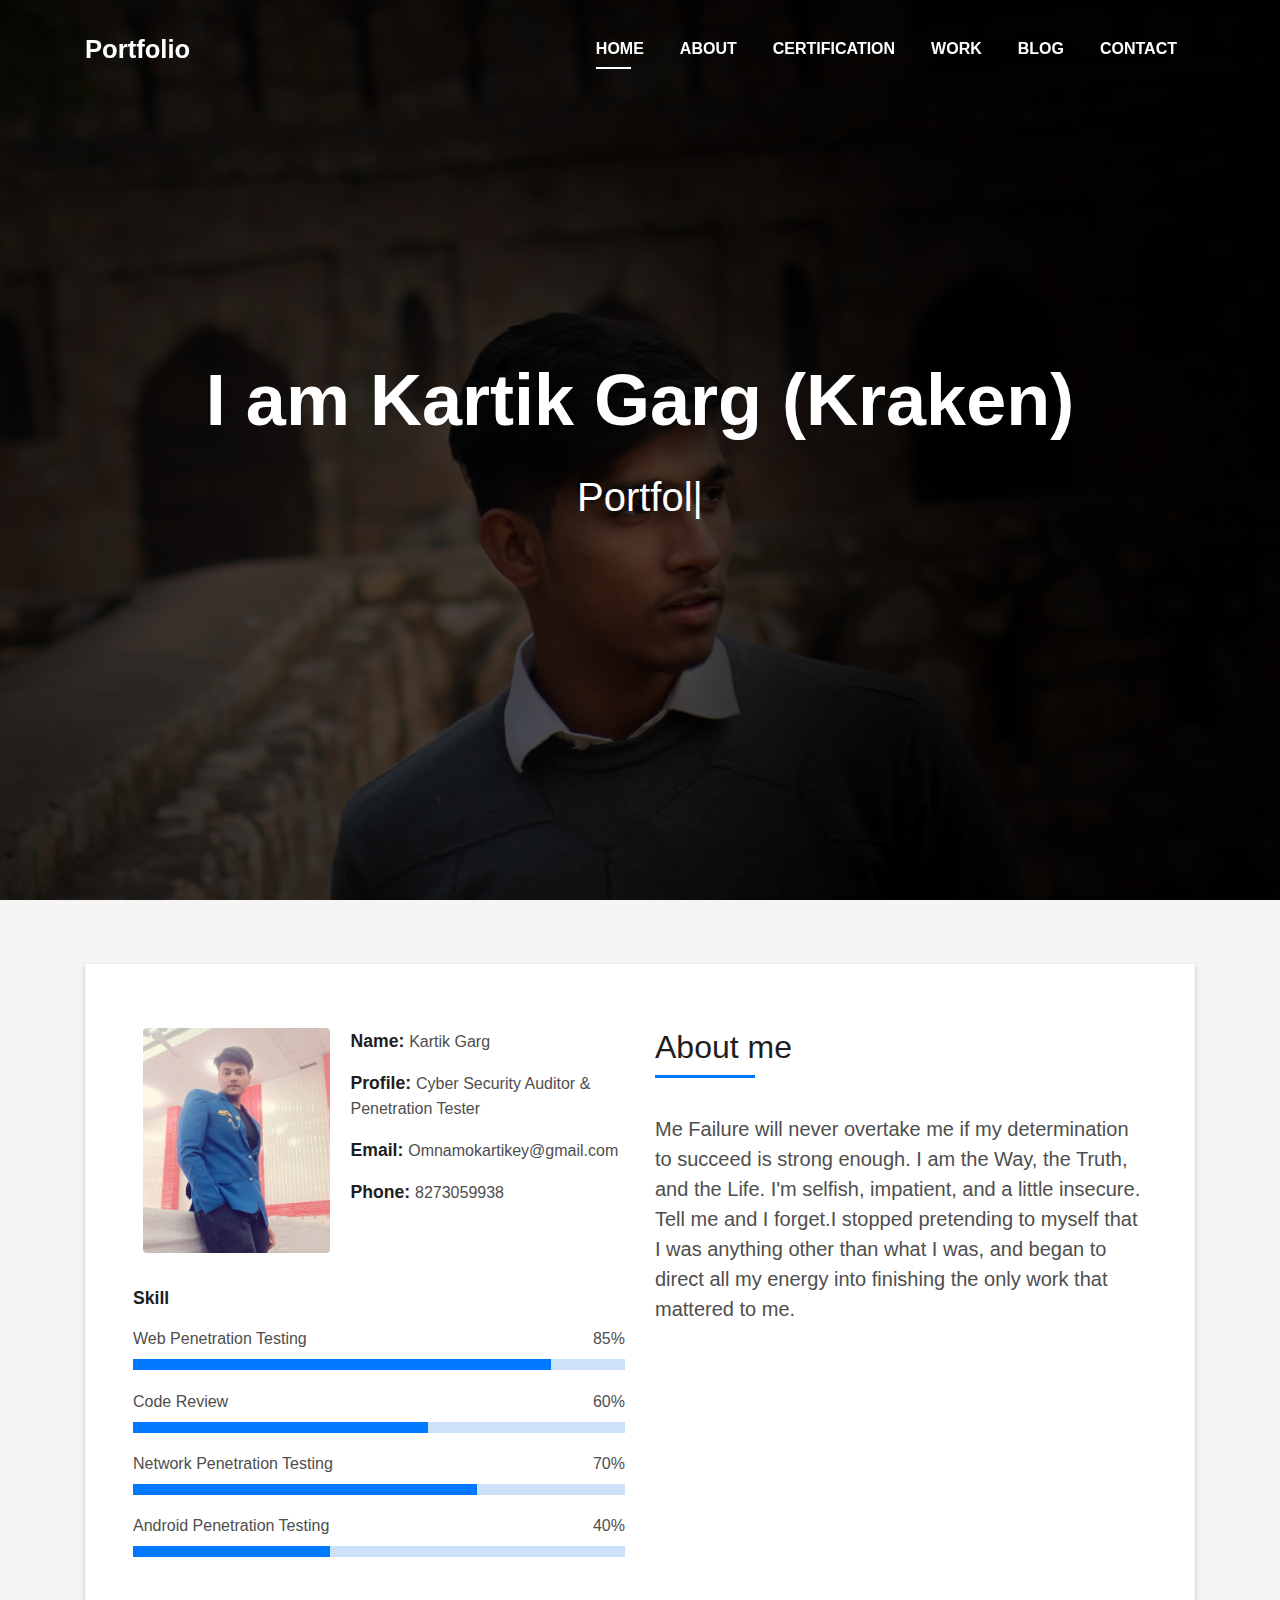
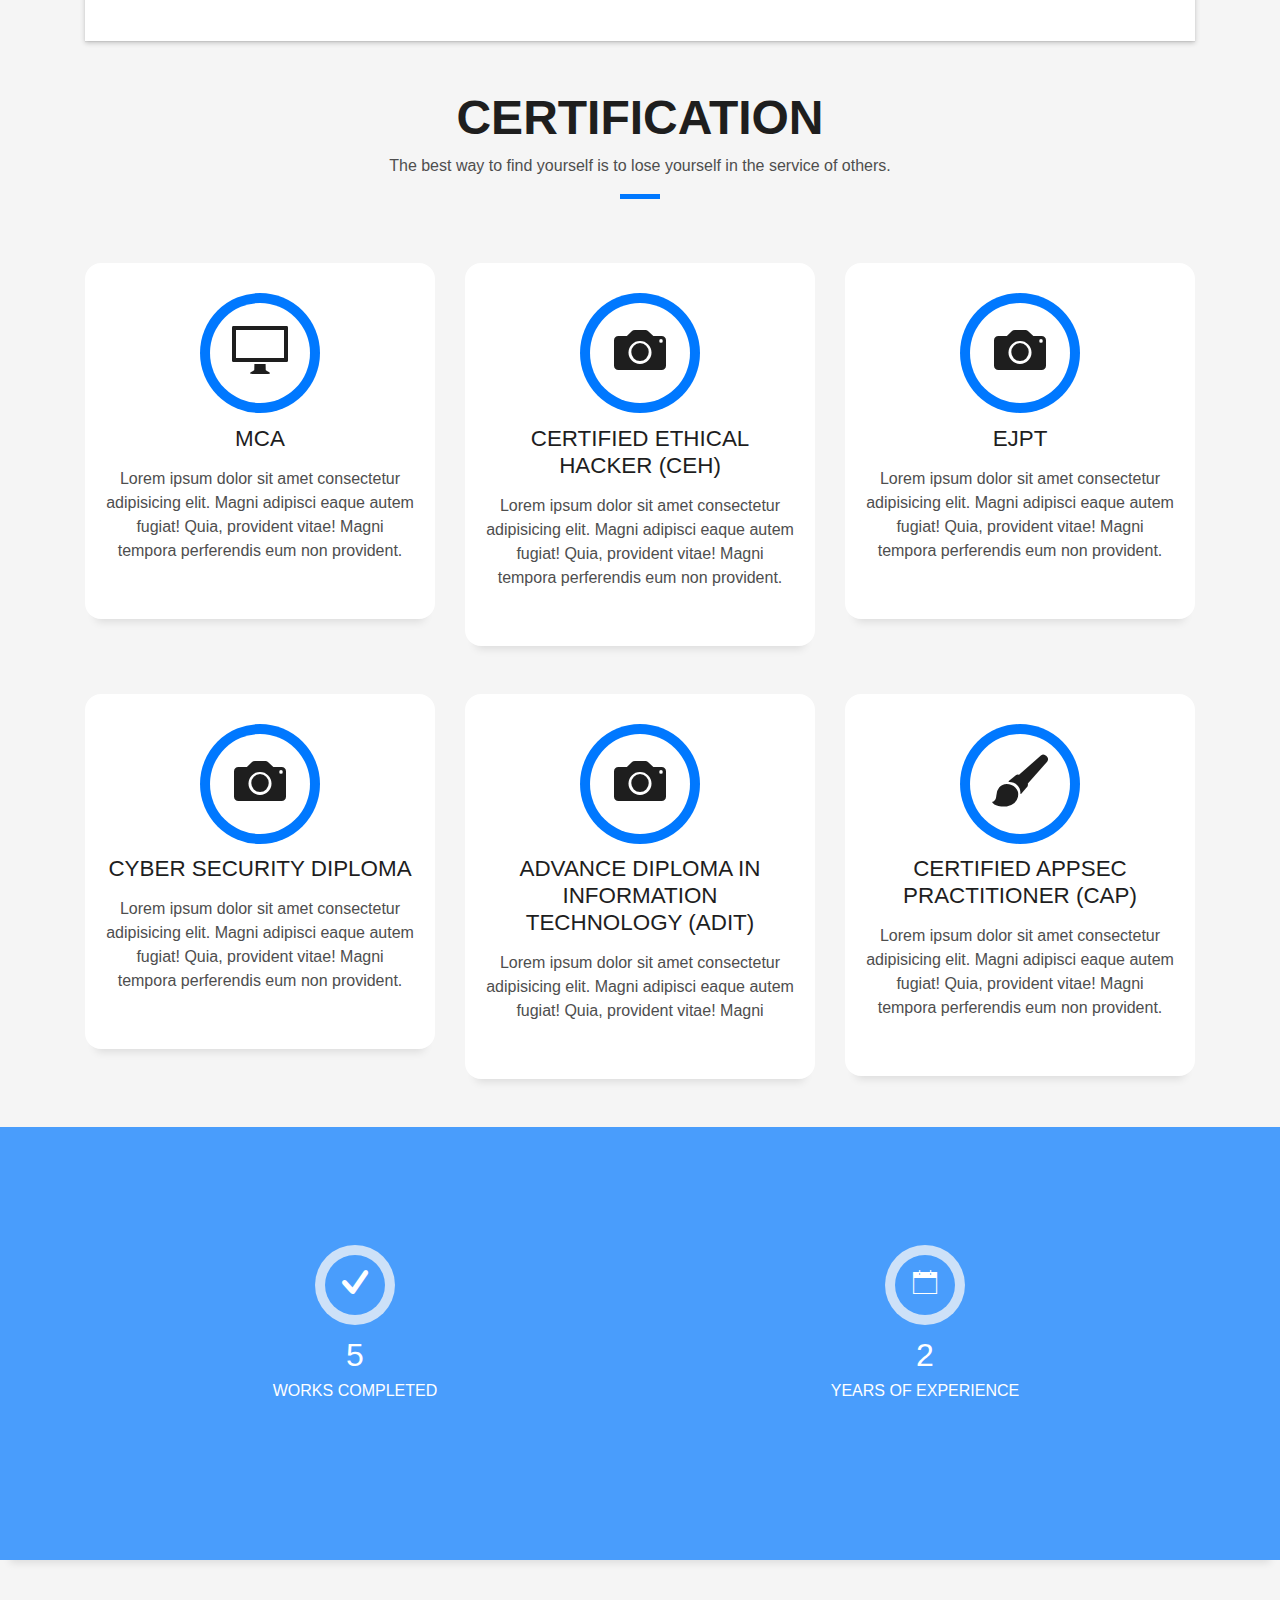
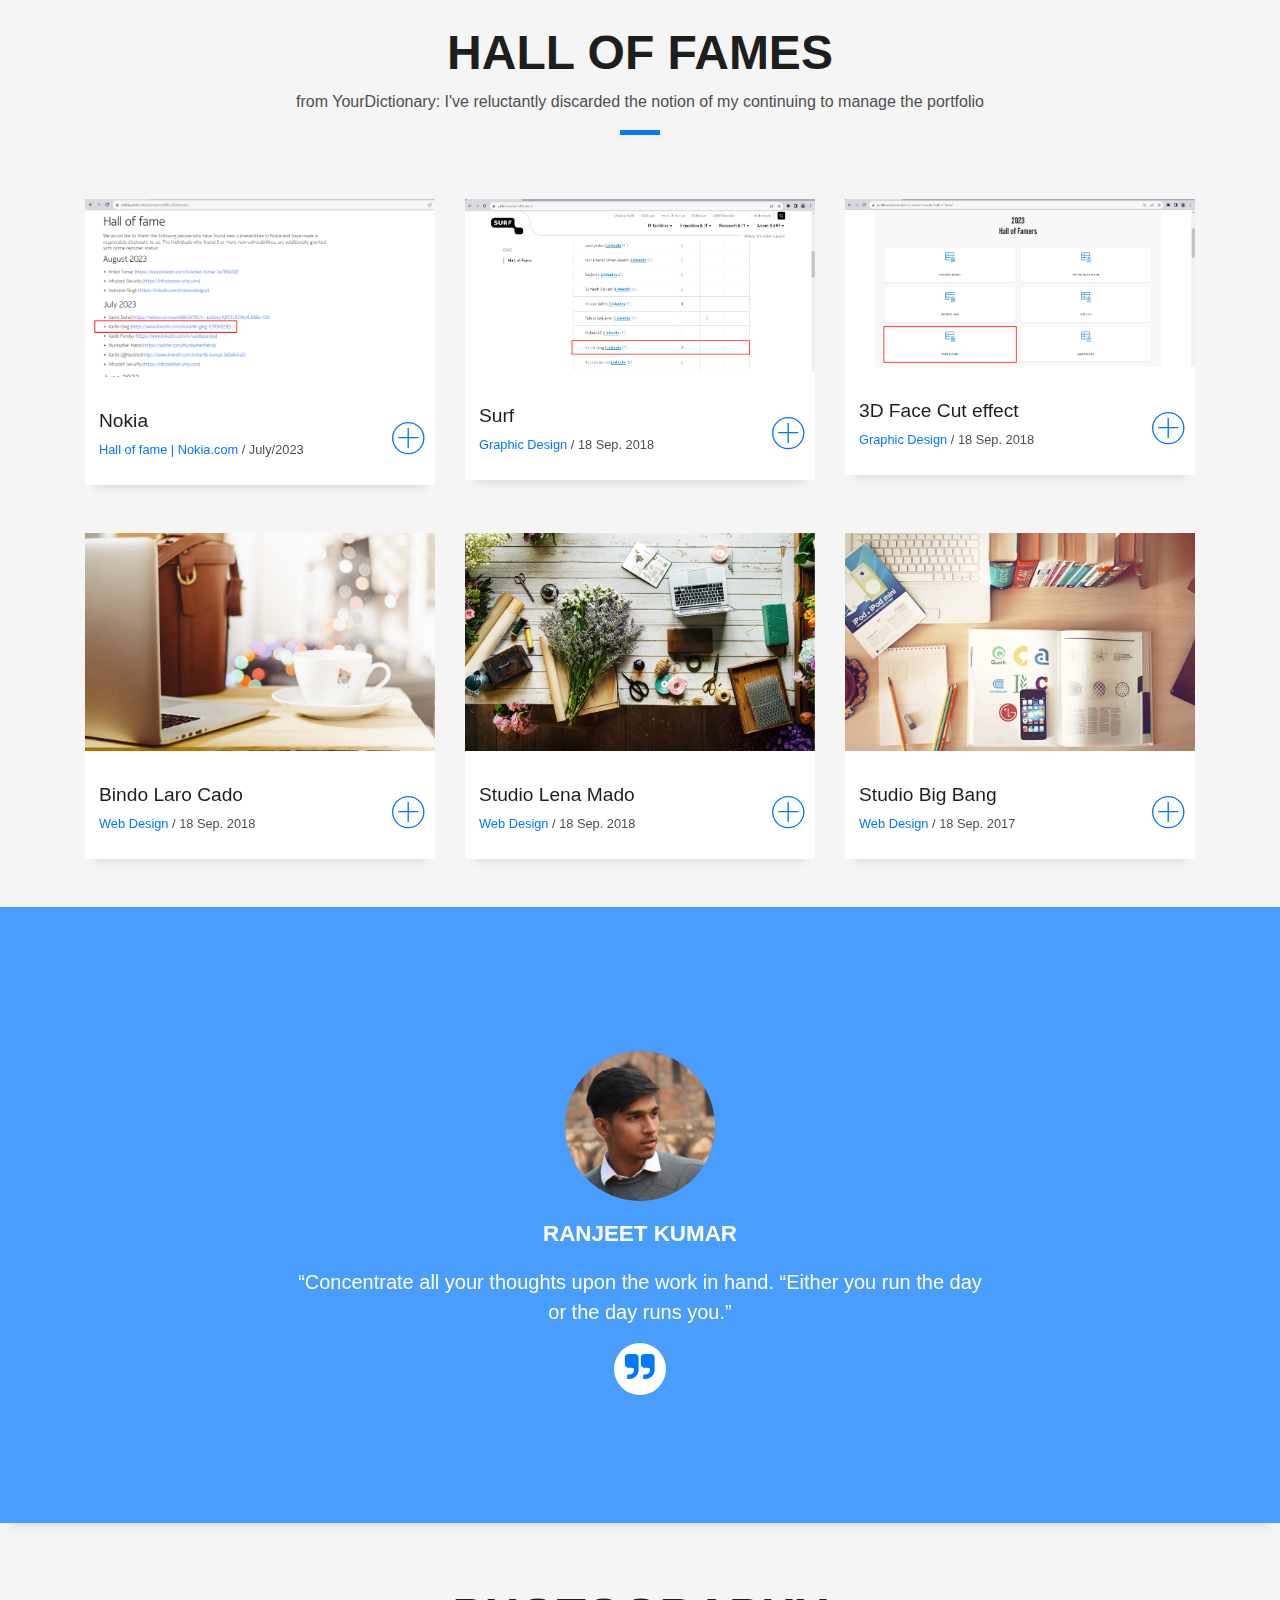
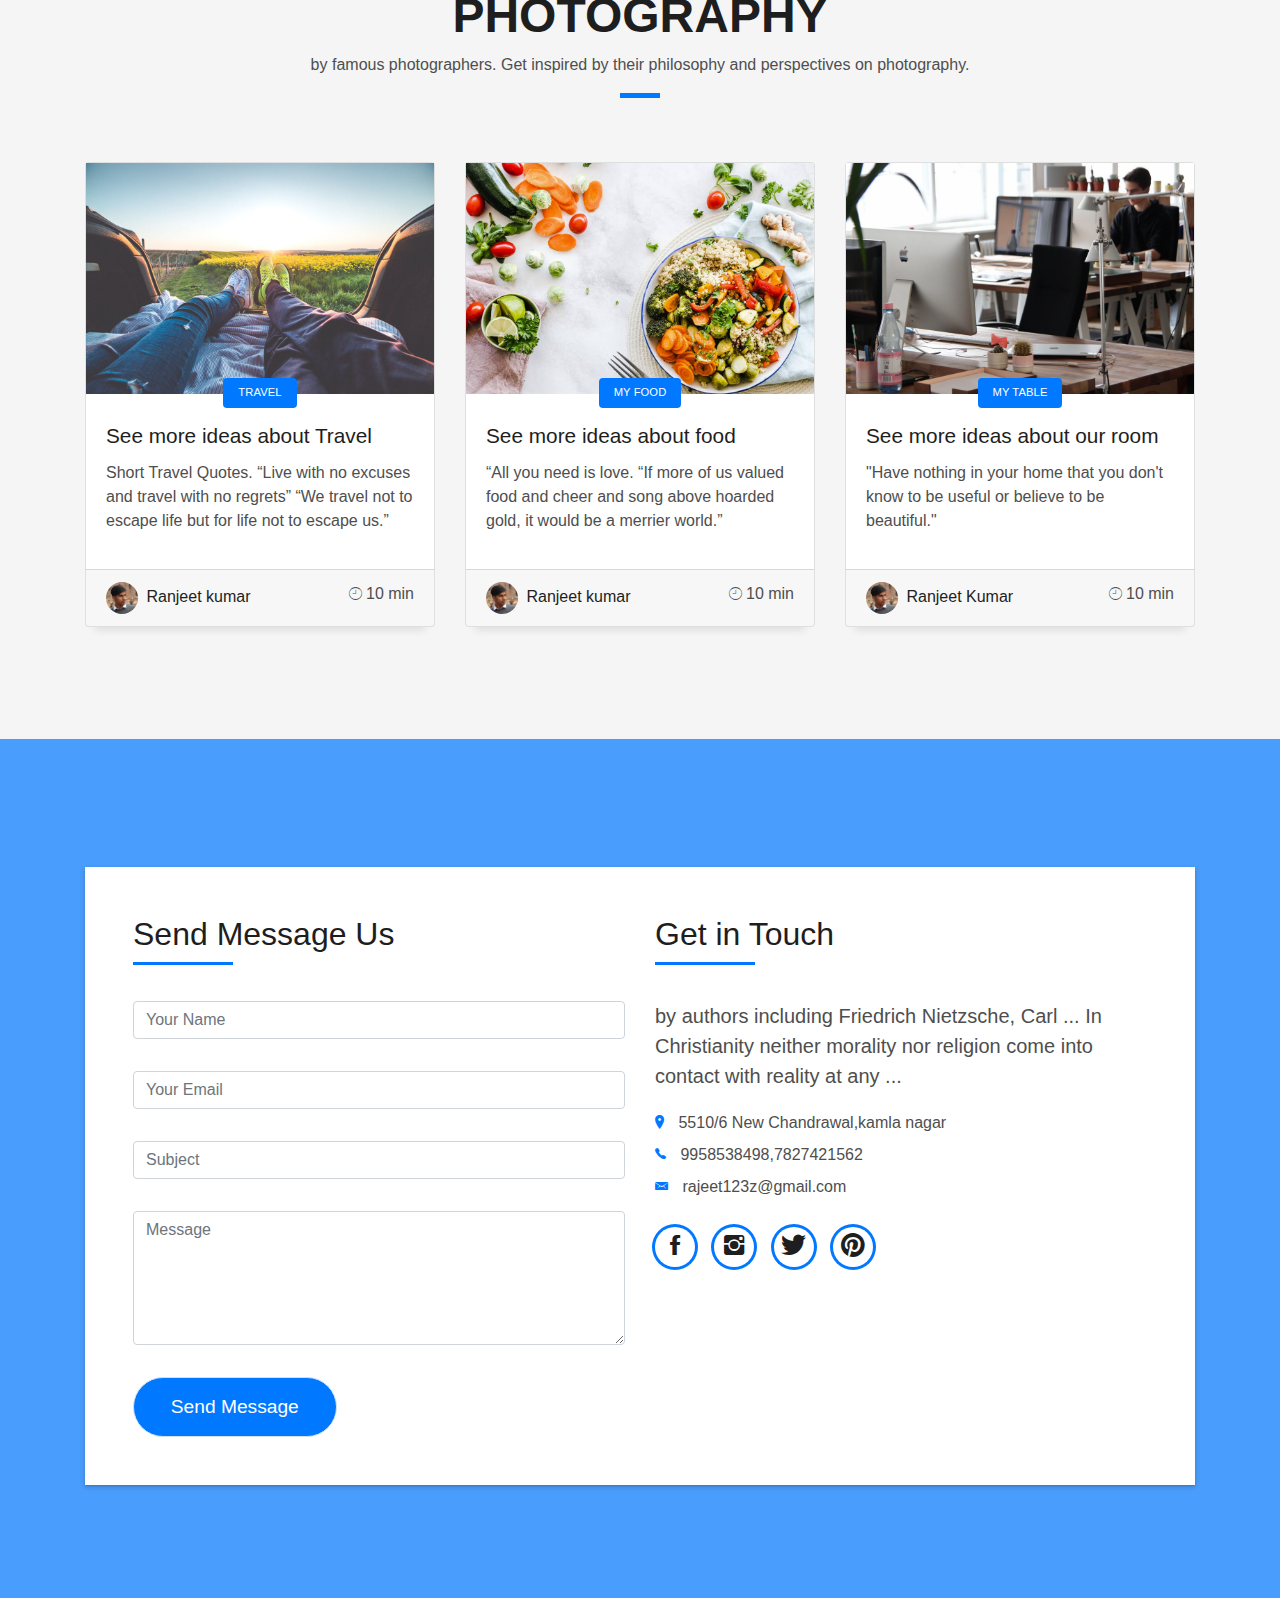
<file: index.html>
<!DOCTYPE html>
<html lang="en">
<head>
  <meta charset="utf-8">
  <title>Portfolio</title>
  <meta content="width=device-width, initial-scale=1.0" name="viewport">
  <meta content="" name="keywords">
  <meta content="" name="description">

  <!-- Favicons -->
  <link href="img/favicon.png" rel="icon">
  <link href="img/apple-touch-icon.png" rel="apple-touch-icon">

  <!-- Bootstrap CSS File -->
  <link href="lib/bootstrap/css/bootstrap.min.css" rel="stylesheet">

  <!-- Libraries CSS Files -->
  <link href="lib/font-awesome/css/font-awesome.min.css" rel="stylesheet">
  <link href="lib/animate/animate.min.css" rel="stylesheet">
  <link href="lib/ionicons/css/ionicons.min.css" rel="stylesheet">
  <link href="lib/owlcarousel/assets/owl.carousel.min.css" rel="stylesheet">
  <link href="lib/lightbox/css/lightbox.min.css" rel="stylesheet">

  <!-- Main Stylesheet File -->
  <link href="css/style.css" rel="stylesheet">

</head>

<body id="page-top">

  <!--/ Nav Star /-->
  <nav class="navbar navbar-b navbar-trans navbar-expand-md fixed-top" id="mainNav">
    <div class="container">
      <a class="navbar-brand js-scroll" href="#page-top">Portfolio</a>
      <button class="navbar-toggler collapsed" type="button" data-toggle="collapse" data-target="#navbarDefault"
        aria-controls="navbarDefault" aria-expanded="false" aria-label="Toggle navigation">
        <span></span>
        <span></span>
        <span></span>
      </button>
      <div class="navbar-collapse collapse justify-content-end" id="navbarDefault">
        <ul class="navbar-nav">
          <li class="nav-item">
            <a class="nav-link js-scroll active" href="#home">Home</a>
          </li>
          <li class="nav-item">
            <a class="nav-link js-scroll" href="#about">About</a>
          </li>
          <li class="nav-item">
            <a class="nav-link js-scroll" href="#Certification">Certification</a>
          </li>
          <li class="nav-item">
            <a class="nav-link js-scroll" href="#work">Work</a>
          </li>
          <li class="nav-item">
            <a class="nav-link js-scroll" href="#blog">Blog</a>
          </li>
          <li class="nav-item">
            <a class="nav-link js-scroll" href="#contact">Contact</a>
          </li>
        </ul>
      </div>
    </div>
  </nav>
  <!--/ Nav End /-->

  <!--/ Intro Skew Star /-->
  <div id="home" class="intro route bg-image" style="background-image: url(img/intro-bg.jpg)">
    <div class="overlay-itro"></div>
    <div class="intro-content display-table">
      <div class="table-cell">
        <div class="container">
          <!--<p class="display-6 color-d">Hello, world!</p>-->
          <h1 class="intro-title mb-4">I am Kartik Garg (Kraken)</h1>
          <p class="intro-subtitle"><span class="text-slider-items">Portfolio,Penetration Tester,Cyber Security Auditor,Bug Hunter</span><strong class="text-slider"></strong></p>
          <!-- <p class="pt-3"><a class="btn btn-primary btn js-scroll px-4" href="#about" role="button">Learn More</a></p> -->
        </div>
      </div>
    </div>
  </div>
  <!--/ Intro Skew End /-->

  <section id="about" class="about-mf sect-pt4 route">
    <div class="container">
      <div class="row">
        <div class="col-sm-12">
          <div class="box-shadow-full">
            <div class="row">
              <div class="col-md-6">
                <div class="row">
                  <div class="col-sm-6 col-md-5">
                    <div class="about-img">
                      <img src="img/kartik.jpg" class="img-fluid rounded b-shadow-a" alt="">
                    </div>
                  </div>
                  <div class="col-sm-6 col-md-7">
                    <div class="about-info">
                      <p><span class="title-s">Name: </span> <span>Kartik Garg</span></p>
                      <p><span class="title-s">Profile: </span> <span>Cyber Security Auditor & Penetration Tester</span></p>
                      <p><span class="title-s">Email: </span> <span>Omnamokartikey@gmail.com</span></p>
                      <p><span class="title-s">Phone: </span> <span>8273059938</span></p>
                    </div>
                  </div>
                </div>
                <div class="skill-mf">
                  <p class="title-s">Skill</p>
                  <span>Web Penetration Testing</span> <span class="pull-right">85%</span>
                  <div class="progress">
                    <div class="progress-bar" role="progressbar" style="width: 85%;" aria-valuenow="85" aria-valuemin="0"
                      aria-valuemax="100"></div>
                  </div>
                  <span>Code Review</span> <span class="pull-right">60%</span>
                  <div class="progress">
                    <div class="progress-bar" role="progressbar" style="width: 60%" aria-valuenow="75" aria-valuemin="0"
                      aria-valuemax="100"></div>
                  </div>
                  <span>Network Penetration Testing</span> <span class="pull-right">70%</span>
                  <div class="progress">
                    <div class="progress-bar" role="progressbar" style="width: 70%" aria-valuenow="50" aria-valuemin="0"
                      aria-valuemax="100"></div>
                  </div>
                  <span>Android Penetration Testing</span> <span class="pull-right">40%</span>
                  <div class="progress">
                    <div class="progress-bar" role="progressbar" style="width: 40%" aria-valuenow="90" aria-valuemin="0"
                      aria-valuemax="100"></div>
                  </div>
                </div>
              </div>
              <div class="col-md-6">
                <div class="about-me pt-4 pt-md-0">
                  <div class="title-box-2">
                    <h5 class="title-left">
                      About me
                    </h5>
                  </div>
                  <p class="lead">
                    Me  Failure will never overtake me if my determination to succeed is strong enough. I am the Way, the Truth, and the Life. I'm selfish, impatient, and a little insecure. Tell me and I forget.I stopped pretending to myself that I was anything other than what I was, and began to direct all my energy into finishing the only work that mattered to me.
                  </p>
                 
                </div>
              </div>
            </div>
          </div>
        </div>
      </div>
    </div>
  </section>

  <!--/ Section Certification Star /-->
  <section id="Certification" class="services-mf route">
    <div class="container">
      <div class="row">
        <div class="col-sm-12">
          <div class="title-box text-center">
            <h3 class="title-a">
              Certification
            </h3>
            <p class="subtitle-a">
              The best way to find yourself is to lose yourself in the service of others.
            </p>
            <div class="line-mf"></div>
          </div>
        </div>
      </div>
      <div class="row">
        <div class="col-md-4">
          <div class="service-box">
            <div class="service-ico">
              <span class="ico-circle"><i class="ion-monitor"></i></span>
            </div>
            <div class="service-content">
              <h2 class="s-title">MCA</h2>
              <p class="s-description text-center">
                Lorem ipsum dolor sit amet consectetur adipisicing elit. Magni adipisci eaque autem fugiat! Quia,
                provident vitae! Magni
                tempora perferendis eum non provident.
              </p>
            </div>
          </div>
        </div>
        
        <div class="col-md-4">
          <div class="service-box">
            <div class="service-ico">
              <span class="ico-circle"><i class="ion-camera"></i></span>
            </div>
            <div class="service-content">
              <h2 class="s-title">Certified Ethical Hacker (CEH)</h2>
              <p class="s-description text-center">
                Lorem ipsum dolor sit amet consectetur adipisicing elit. Magni adipisci eaque autem fugiat! Quia,
                provident vitae! Magni
                tempora perferendis eum non provident.
              </p>
            </div>
          </div>
        </div>
        
                <div class="col-md-4">
          <div class="service-box">
            <div class="service-ico">
              <span class="ico-circle"><i class="ion-camera"></i></span>
            </div>
            <div class="service-content">
              <h2 class="s-title">eJPT</h2>
              <p class="s-description text-center">
                Lorem ipsum dolor sit amet consectetur adipisicing elit. Magni adipisci eaque autem fugiat! Quia,
                provident vitae! Magni
                tempora perferendis eum non provident.
              </p>
            </div>
          </div>
        </div>

                <div class="col-md-4">
          <div class="service-box">
            <div class="service-ico">
              <span class="ico-circle"><i class="ion-camera"></i></span>
            </div>
            <div class="service-content">
              <h2 class="s-title">Cyber Security Diploma</h2>
              <p class="s-description text-center">
                Lorem ipsum dolor sit amet consectetur adipisicing elit. Magni adipisci eaque autem fugiat! Quia,
                provident vitae! Magni
                tempora perferendis eum non provident.
              </p>
            </div>
          </div>
        </div>

                <div class="col-md-4">
          <div class="service-box">
            <div class="service-ico">
              <span class="ico-circle"><i class="ion-camera"></i></span>
            </div>
            <div class="service-content">
              <h2 class="s-title">Advance Diploma in Information Technology (ADIT)</h2>
              <p class="s-description text-center">
                Lorem ipsum dolor sit amet consectetur adipisicing elit. Magni adipisci eaque autem fugiat! Quia,
                provident vitae! Magni
              </p>
            </div>
          </div>
        </div>

        <div class="col-md-4">
          <div class="service-box">
            <div class="service-ico">
              <span class="ico-circle"><i class="ion-paintbrush"></i></span>
            </div>
            <div class="service-content">
              <h2 class="s-title">Certified Appsec Practitioner (CAP)</h2>
              <p class="s-description text-center">
                Lorem ipsum dolor sit amet consectetur adipisicing elit. Magni adipisci eaque autem fugiat! Quia,
                provident vitae! Magni
                tempora perferendis eum non provident.
              </p>
            </div>
          </div>
        </div>
       
  </section>
  <!--/ Section Services End /-->

  <div class="section-counter paralax-mf bg-image" style="background-image: url(img/counters-bg.jpg)">
    <div class="overlay-mf"></div>
    <div class="container">
      <div class="row">
        <div class="col-sm-6 col-lg-6">
          <div class="counter-box counter-box pt-4 pt-md-0">
            <div class="counter-ico">
              <span class="ico-circle"><i class="ion-checkmark-round"></i></span>
            </div>
            <div class="counter-num">
              <p class="counter">5</p>
              <span class="counter-text">WORKS COMPLETED</span>
            </div>
          </div>
        </div>
        <div class="col-sm-6 col-lg-6">
          <div class="counter-box pt-4 pt-md-0">
            <div class="counter-ico">
              <span class="ico-circle"><i class="ion-ios-calendar-outline"></i></span>
            </div>
            <div class="counter-num">
              <p class="counter">2</p>
              <span class="counter-text">YEARS OF EXPERIENCE</span>
            </div>
          </div>
        </div>
        		
        </div>
      </div>
    </div>
  </div>

  <!--/ Section Portfolio Star /-->
  <section id="work" class="portfolio-mf sect-pt4 route">
    <div class="container">
      <div class="row">
        <div class="col-sm-12">
          <div class="title-box text-center">
            <h3 class="title-a">
              Hall Of fames
            </h3>
            <p class="subtitle-a">
             from YourDictionary: I've reluctantly discarded the notion of my continuing to manage the portfolio 

            </p>
            <div class="line-mf"></div>
          </div>
        </div>
      </div>
      <div class="row">
        <div class="col-md-4">
          <div class="work-box">
            <a href="img/work-1.jpg" data-lightbox="gallery-mf">
              <div class="work-img">
                <img src="img/work-1.jpg" alt="" class="img-fluid">
              </div>
              <div class="work-content">
                <div class="row">
                  <div class="col-sm-8">
                    <h2 class="w-title">Nokia</h2>
                    <div class="w-more">
                      <span class="w-ctegory">Hall of fame | Nokia.com</span> / <span class="w-date">July/2023</span>
                    </div>
                  </div>
                  <div class="col-sm-4">
                    <div class="w-like">
                      <span class="ion-ios-plus-outline"></span>
                    </div>
                  </div>
                </div>
              </div>
            </a>
          </div>
        </div>
        <div class="col-md-4">
          <div class="work-box">
            <a href="img/work-2.jpg" data-lightbox="gallery-mf">
              <div class="work-img">
                <img src="img/work-2.jpg" alt="" class="img-fluid">
              </div>
              <div class="work-content">
                <div class="row">
                  <div class="col-sm-8">
                    <h2 class="w-title">Surf</h2>
                    <div class="w-more">
                      <span class="w-ctegory">Graphic Design</span> / <span class="w-date">18 Sep. 2018</span>
                    </div>
                  </div>
                  <div class="col-sm-4">
                    <div class="w-like">
                      <span class="ion-ios-plus-outline"></span>
                    </div>
                  </div>
                </div>
              </div>
            </a>
          </div>
        </div>
        <div class="col-md-4">
          <div class="work-box">
            <a href="img/work-3.jpg" data-lightbox="gallery-mf">
              <div class="work-img">
                <img src="img/work-3.jpg" alt="" class="img-fluid">
              </div>
              <div class="work-content">
                <div class="row">
                  <div class="col-sm-8">
                    <h2 class="w-title">3D Face Cut effect</h2>
                    <div class="w-more">
                      <span class="w-ctegory">Graphic Design</span> / <span class="w-date">18 Sep. 2018</span>
                    </div>
                  </div>
                  <div class="col-sm-4">
                    <div class="w-like">
                      <span class="ion-ios-plus-outline"></span>
                    </div>
                  </div>
                </div>
              </div>
            </a>
          </div>
        </div>
        <div class="col-md-4">
          <div class="work-box">
            <a href="img/work-4.jpg" data-lightbox="gallery-mf">
              <div class="work-img">
                <a><img src="img/work-4.jpg" alt="" class="img-fluid"  href="https://quizergame.000webhostapp.com/"></a>
              </div>
              <div class="work-content">
                <div class="row">
                  <div class="col-sm-8">
                    <h2 class="w-title" > Bindo Laro Cado</h2>
                    <div class="w-more">
                      <span class="w-ctegory">Web Design</span> / <span class="w-date">18 Sep. 2018</span>
                    </div>
                  </div>
                  <div class="col-sm-4">
                    <div class="w-like">
                      <span class="ion-ios-plus-outline"></span>
                    </div>
                  </div>
                </div>
              </div>
            </a>
          </div>
        </div>
        <div class="col-md-4">
          <div class="work-box">
            <a href="img/work-5.jpg" data-lightbox="gallery-mf">
              <div class="work-img">
                <img src="img/work-5.jpg" alt="" class="img-fluid">
              </div>
              <div class="work-content">
                <div class="row">
                  <div class="col-sm-8">
                    <h2 class="w-title">Studio Lena Mado</h2>
                    <div class="w-more">
                      <span class="w-ctegory">Web Design</span> / <span class="w-date">18 Sep. 2018</span>
                    </div>
                  </div>
                  <div class="col-sm-4">
                    <div class="w-like">
                      <span class="ion-ios-plus-outline"></span>
                    </div>
                  </div>
                </div>
              </div>
            </a>
          </div>
        </div>
        <div class="col-md-4">
          <div class="work-box">
            <a href="img/work-6.jpg" data-lightbox="gallery-mf">
              <div class="work-img">
                <img src="img/work-6.jpg" alt="" class="img-fluid">
              </div>
              <div class="work-content">
                <div class="row">
                  <div class="col-sm-8">
                    <h2 class="w-title">Studio Big Bang</h2>
                    <div class="w-more">
                      <span class="w-ctegory">Web Design</span> / <span class="w-date">18 Sep. 2017</span>
                    </div>
                  </div>
                  <div class="col-sm-4">
                    <div class="w-like">
                      <span class="ion-ios-plus-outline"></span>
                    </div>
                  </div>
                </div>
              </div>
            </a>
          </div>
        </div>
        
      </div>
    </div>
  </section>
  <!--/ Section Portfolio End /-->

  <!--/ Section Testimonials Star /-->
  <div class="testimonials paralax-mf bg-image" style="background-image: url(img/overlay-bg.jpg)">
    <div class="overlay-mf"></div>
    <div class="container">
      <div class="row">
        <div class="col-md-12">
          <div id="testimonial-mf" class="owl-carousel owl-theme">
            <div class="testimonial-box">
              <div class="author-test">
                <img src="img/testimonial-2.jpg" alt="" class="rounded-circle b-shadow-a">
                <span class="author">Ranjeet Kumar</span>
              </div>
              <div class="content-test">
                <p class="description lead">
                   “Concentrate all your thoughts upon the work in hand. “Either you run the day or the day runs you.”
                </p>
                <span class="comit"><i class="fa fa-quote-right"></i></span>
              </div>
            </div>
            
          </div>
        </div>
      </div>
    </div>
  </div>

  <!--/ Section Blog Star /-->
  <section id="blog" class="blog-mf sect-pt4 route">
    <div class="container">
      <div class="row">
        <div class="col-sm-12">
          <div class="title-box text-center">
            <h3 class="title-a">
              photography
            </h3>
            <p class="subtitle-a">
               by famous photographers. Get inspired by their philosophy and perspectives on photography.
            </p>
            <div class="line-mf"></div>
          </div>
        </div>
      </div>
      <div class="row">
        <div class="col-md-4">
          <div class="card card-blog">
            <div class="card-img">
              <a href="blog-single.html"><img src="img/post-1.jpg" alt="" class="img-fluid"></a>
            </div>
            <div class="card-body">
              <div class="card-category-box">
                <div class="card-category">
                  <h6 class="category">Travel</h6>
                </div>
              </div>
              <h3 class="card-title"><a href="blog-single.html">See more ideas about Travel</a></h3>
              <p class="card-description">
                Short Travel Quotes. “Live with no excuses and travel with no regrets”  “We travel not to escape life but for life not to escape us.”
              </p>
            </div>
            <div class="card-footer">
              <div class="post-author">
                <a href="#">
                  <img src="img/testimonial-2.jpg" alt="" class="avatar rounded-circle">
                  <span class="author">Ranjeet kumar</span>
                </a>
              </div>
              <div class="post-date">
                <span class="ion-ios-clock-outline"></span> 10 min
              </div>
            </div>
          </div>
        </div>
        <div class="col-md-4">
          <div class="card card-blog">
            <div class="card-img">
              <a href="blog-single.html"><img src="img/post-2.jpg" alt="" class="img-fluid"></a>
            </div>
            <div class="card-body">
              <div class="card-category-box">
                <div class="card-category">
                  <h6 class="category">My Food</h6>
                </div>
              </div>
              <h3 class="card-title"><a href="blog-single.html">See more ideas about food</a></h3>
              <p class="card-description">
                 “All you need is love. “If more of us valued food and cheer and song above hoarded gold, it would be a merrier world.”
              </p>
            </div>
            <div class="card-footer">
              <div class="post-author">
                <a href="#">
                  <img src="img/testimonial-2.jpg" alt="" class="avatar rounded-circle">
                  <span class="author">Ranjeet kumar</span>
                </a>
              </div>
              <div class="post-date">
                <span class="ion-ios-clock-outline"></span> 10 min
              </div>
            </div>
          </div>
        </div>
        <div class="col-md-4">
          <div class="card card-blog">
            <div class="card-img">
              <a href="blog-single.html"><img src="img/post-3.jpg" alt="" class="img-fluid"></a>
            </div>
            <div class="card-body">
              <div class="card-category-box">
                <div class="card-category">
                  <h6 class="category">My table</h6>
                </div>
              </div>
              <h3 class="card-title"><a href="blog-single.html">See more ideas about our room</a></h3>
              <p class="card-description">
                "Have nothing in your home that you don't know to be useful or believe to be beautiful."
              </p>
            </div>
            <div class="card-footer">
              <div class="post-author">
                <a href="#">
                  <img src="img/testimonial-2.jpg" alt="" class="avatar rounded-circle">
                  <span class="author">Ranjeet Kumar</span>
                </a>
              </div>
              <div class="post-date">
                <span class="ion-ios-clock-outline"></span> 10 min
              </div>
            </div>
          </div>
        </div>
      </div>
    </div>
  </section>
  <!--/ Section Blog End /-->

  <!--/ Section Contact-Footer Star /-->
  <section class="paralax-mf footer-paralax bg-image sect-mt4 route" style="background-image: url(img/overlay-bg.jpg)">
    <div class="overlay-mf"></div>
    <div class="container">
      <div class="row">
        <div class="col-sm-12">
          <div class="contact-mf">
            <div id="contact" class="box-shadow-full">
              <div class="row">
                <div class="col-md-6">
                  <div class="title-box-2">
                    <h5 class="title-left">
                      Send Message Us
                    </h5>
                  </div>
                  <div>
                      <form action="" method="post" role="form" class="contactForm">
                      <div id="sendmessage">Your message has been sent. Thank you!</div>
                      <div id="errormessage"></div>
                      <div class="row">
                        <div class="col-md-12 mb-3">
                          <div class="form-group">
                            <input type="text" name="name" class="form-control" id="name" placeholder="Your Name" data-rule="minlen:4" data-msg="Please enter at least 4 chars" />
                            <div class="validation"></div>
                          </div>
                        </div>
                        <div class="col-md-12 mb-3">
                          <div class="form-group">
                            <input type="email" class="form-control" name="email" id="email" placeholder="Your Email" data-rule="email" data-msg="Please enter a valid email" />
                            <div class="validation"></div>
                          </div>
                        </div>
                        <div class="col-md-12 mb-3">
                            <div class="form-group">
                              <input type="text" class="form-control" name="subject" id="subject" placeholder="Subject" data-rule="minlen:4" data-msg="Please enter at least 8 chars of subject" />
                              <div class="validation"></div>
                            </div>
                        </div>
                        <div class="col-md-12 mb-3">
                          <div class="form-group">
                            <textarea class="form-control" name="message" rows="5" data-rule="required" data-msg="Please write something for us" placeholder="Message"></textarea>
                            <div class="validation"></div>
                          </div>
                        </div>
                        <div class="col-md-12">
                          <button type="submit" class="button button-a button-big button-rouded">Send Message</button>
                        </div>
                      </div>
                    </form>
                  </div>
                </div>
                <div class="col-md-6">
                  <div class="title-box-2 pt-4 pt-md-0">
                    <h5 class="title-left">
                      Get in Touch
                    </h5>
                  </div>
                  <div class="more-info">
                    <p class="lead">
                      by authors including Friedrich Nietzsche, Carl ... In Christianity neither morality nor religion come into contact with reality at any ...
                    </p>
                    <ul class="list-ico">
                      <li><span class="ion-ios-location"></span> 5510/6 New Chandrawal,kamla nagar</li>
                      <li><span class="ion-ios-telephone"></span> 9958538498,7827421562</li>
                      <li><span class="ion-email"></span> rajeet123z@gmail.com</li>
                    </ul>
                  </div>
                  <div class="socials">
                    <ul>
                      <li><a href="https://www.facebook.com/profile.php?id=100009053487871"><span class="ico-circle"><i class="ion-social-facebook"></i></span></a></li>
                      <li><a href="https://www.instagram.com/ranjeet3500/"><span class="ico-circle"><i class="ion-social-instagram"></i></span></a></li>
                      <li><a href="https://twitter.com/RKtiyal"><span class="ico-circle"><i class="ion-social-twitter"></i></span></a></li>
                      <li><a href="https://in.pinterest.com/ranjeet123zy/"><span class="ico-circle"><i class="ion-social-pinterest"></i></span></a></li>
                    </ul>
                  </div>
                </div>
              </div>
            </div>
          </div>
        </div>
      </div>
    </div>
    <footer>
      <div class="container">
        <div class="row">
          <div class="col-sm-12">
          </div>
        </div>
      </div>
    </footer>
  </section>
  <!--/ Section Contact-footer End /-->

  <a href="#" class="back-to-top"><i class="fa fa-chevron-up"></i></a>
  <div id="preloader"></div>

  <!-- JavaScript Libraries -->
  <script src="lib/jquery/jquery.min.js"></script>
  <script src="lib/jquery/jquery-migrate.min.js"></script>
  <script src="lib/popper/popper.min.js"></script>
  <script src="lib/bootstrap/js/bootstrap.min.js"></script>
  <script src="lib/easing/easing.min.js"></script>
  <script src="lib/counterup/jquery.waypoints.min.js"></script>
  <script src="lib/counterup/jquery.counterup.js"></script>
  <script src="lib/owlcarousel/owl.carousel.min.js"></script>
  <script src="lib/lightbox/js/lightbox.min.js"></script>
  <script src="lib/typed/typed.min.js"></script>
  <!-- Contact Form JavaScript File -->
  <script src="contactform/contactform.js"></script>

  <!-- Template Main Javascript File -->
  <script src="js/main.js"></script>

</body>
</html>
</file>
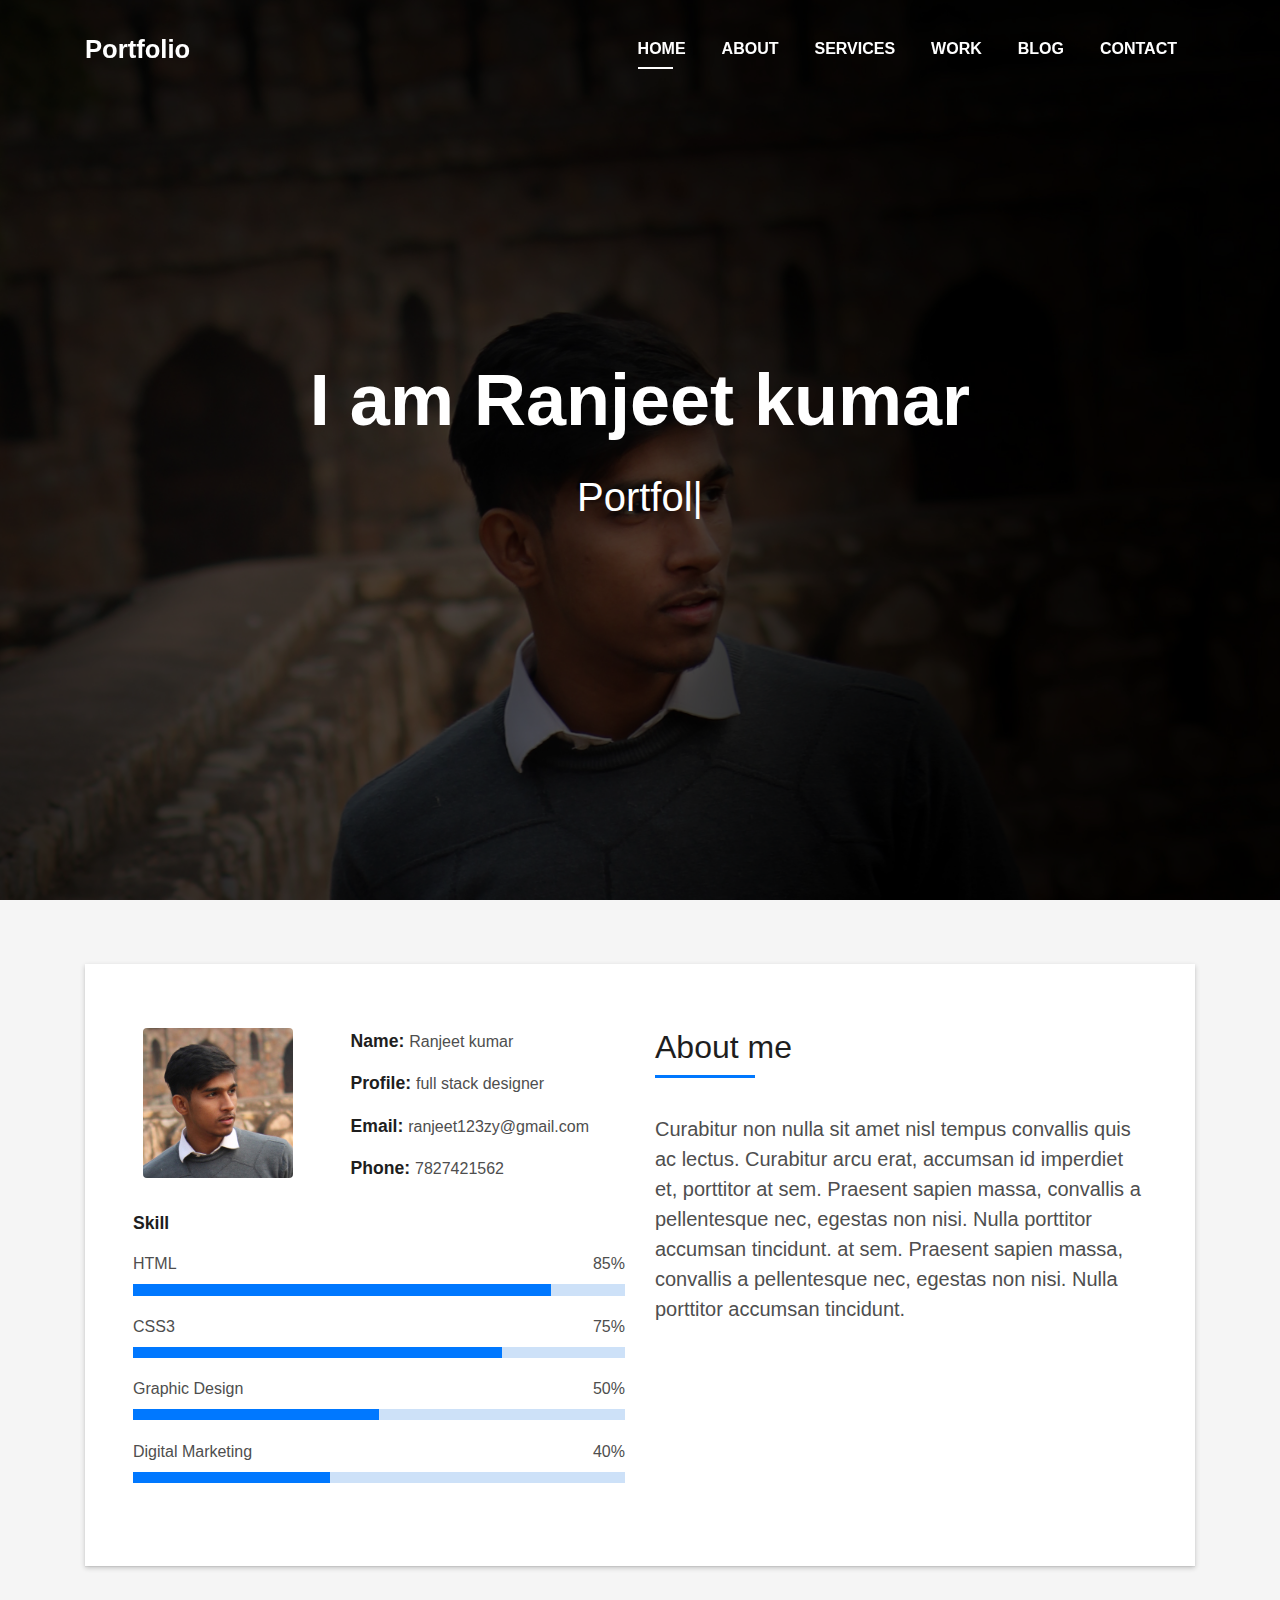
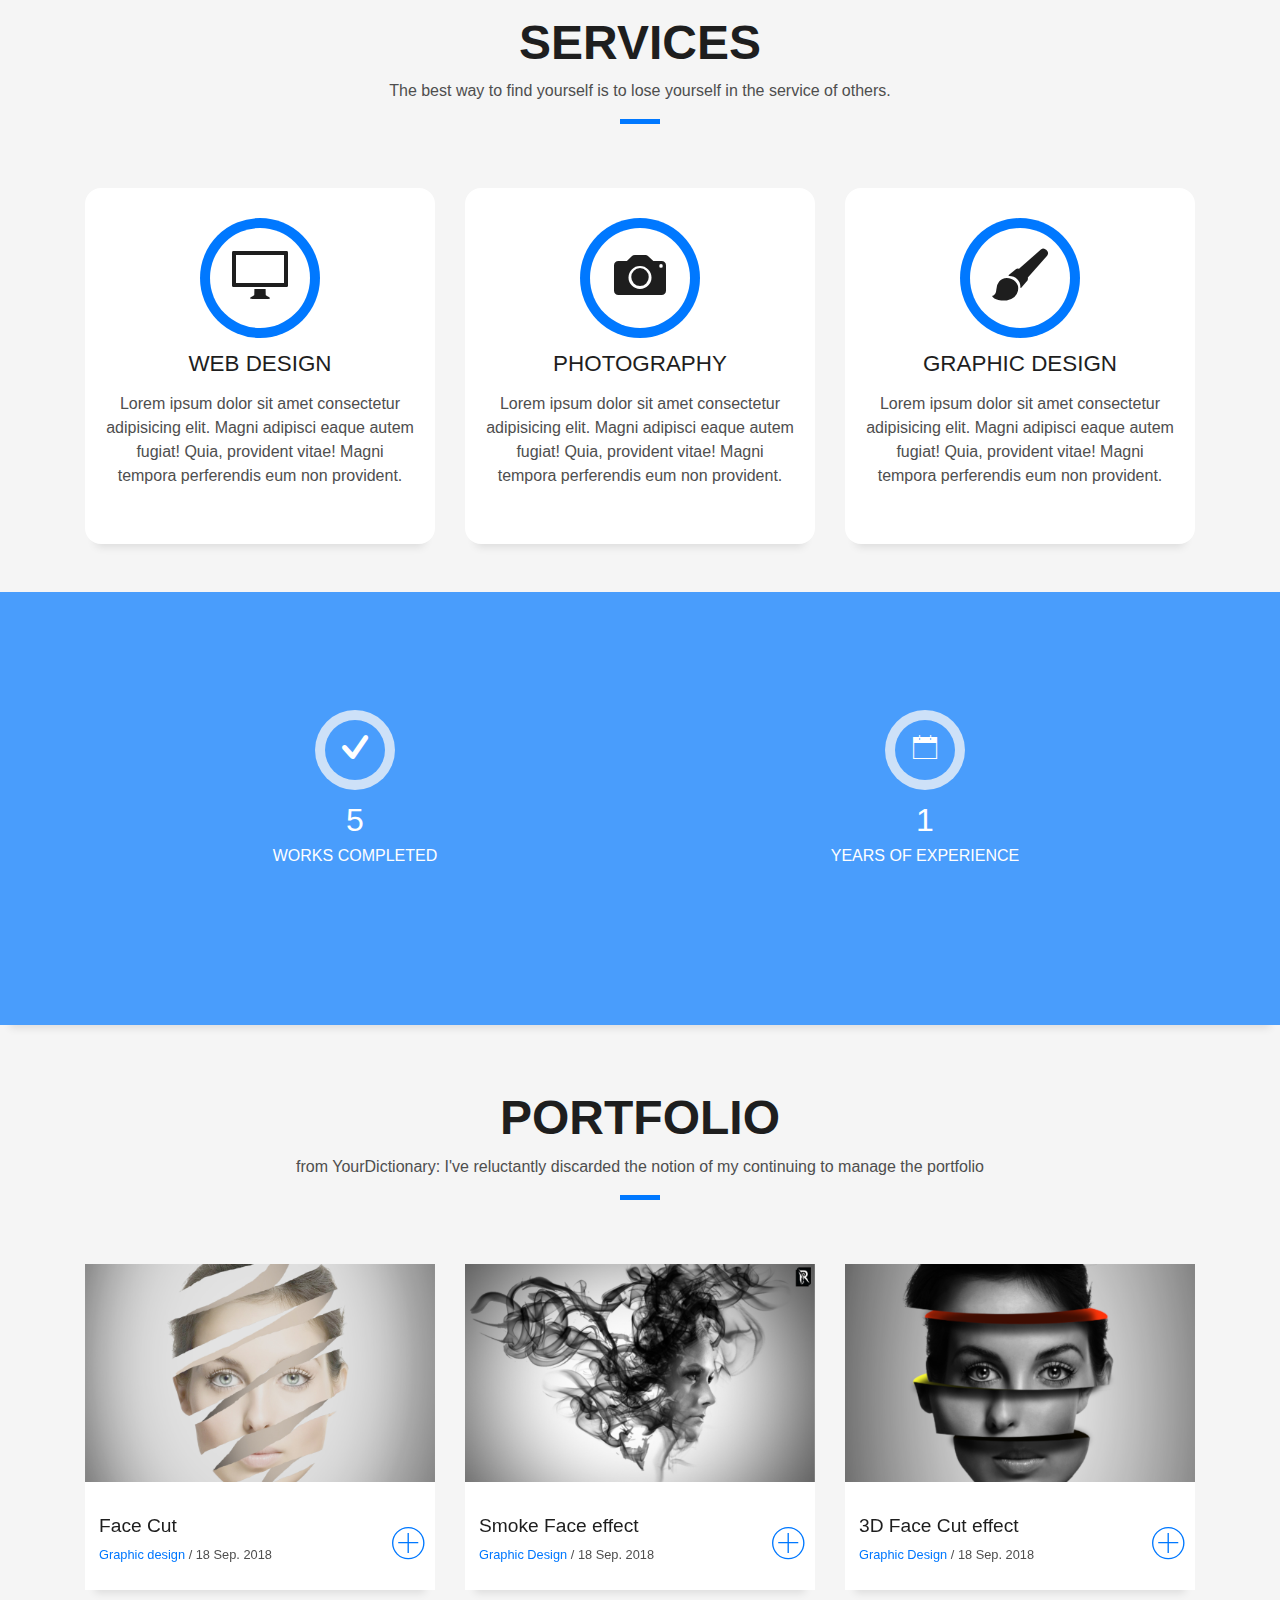
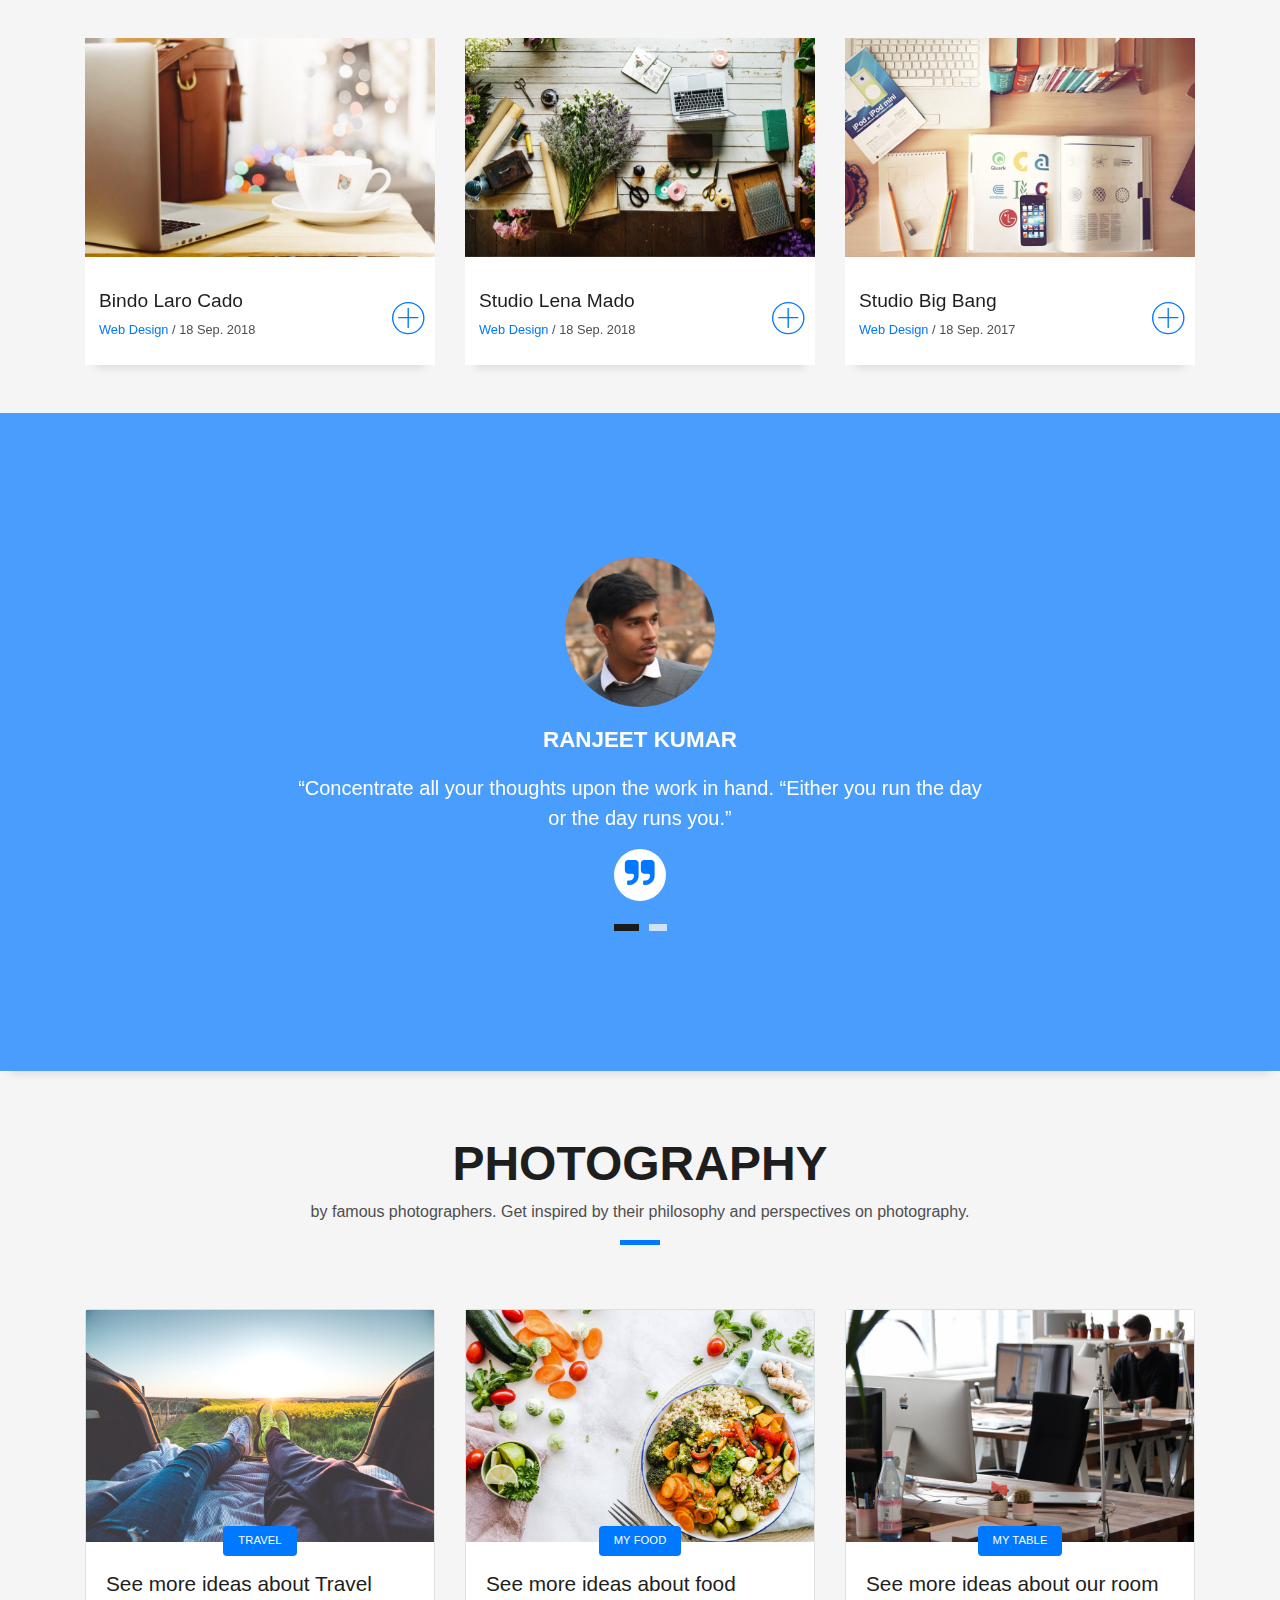
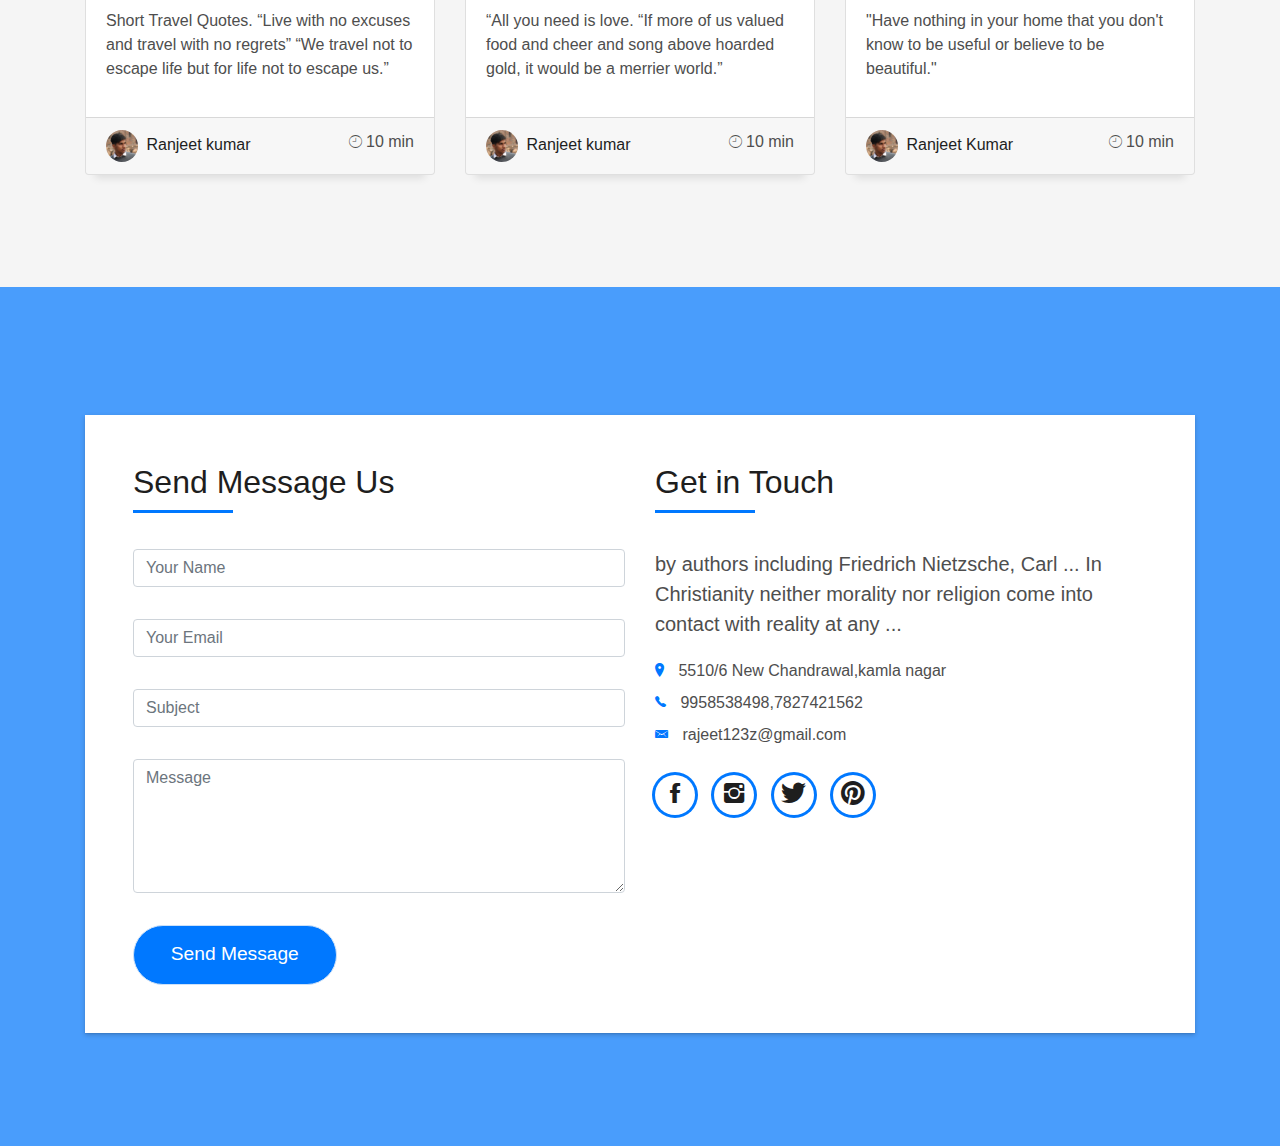
<file: New folder/index.html>
<!DOCTYPE html>
<html lang="en">
<head>
  <meta charset="utf-8">
  <title>Portfolio</title>
  <meta content="width=device-width, initial-scale=1.0" name="viewport">
  <meta content="" name="keywords">
  <meta content="" name="description">

  <!-- Favicons -->
  <link href="img/favicon.png" rel="icon">
  <link href="img/apple-touch-icon.png" rel="apple-touch-icon">

  <!-- Bootstrap CSS File -->
  <link href="lib/bootstrap/css/bootstrap.min.css" rel="stylesheet">

  <!-- Libraries CSS Files -->
  <link href="lib/font-awesome/css/font-awesome.min.css" rel="stylesheet">
  <link href="lib/animate/animate.min.css" rel="stylesheet">
  <link href="lib/ionicons/css/ionicons.min.css" rel="stylesheet">
  <link href="lib/owlcarousel/assets/owl.carousel.min.css" rel="stylesheet">
  <link href="lib/lightbox/css/lightbox.min.css" rel="stylesheet">

  <!-- Main Stylesheet File -->
  <link href="css/style.css" rel="stylesheet">

</head>

<body id="page-top">

  <!--/ Nav Star /-->
  <nav class="navbar navbar-b navbar-trans navbar-expand-md fixed-top" id="mainNav">
    <div class="container">
      <a class="navbar-brand js-scroll" href="#page-top">Portfolio</a>
      <button class="navbar-toggler collapsed" type="button" data-toggle="collapse" data-target="#navbarDefault"
        aria-controls="navbarDefault" aria-expanded="false" aria-label="Toggle navigation">
        <span></span>
        <span></span>
        <span></span>
      </button>
      <div class="navbar-collapse collapse justify-content-end" id="navbarDefault">
        <ul class="navbar-nav">
          <li class="nav-item">
            <a class="nav-link js-scroll active" href="#home">Home</a>
          </li>
          <li class="nav-item">
            <a class="nav-link js-scroll" href="#about">About</a>
          </li>
          <li class="nav-item">
            <a class="nav-link js-scroll" href="#service">Services</a>
          </li>
          <li class="nav-item">
            <a class="nav-link js-scroll" href="#work">Work</a>
          </li>
          <li class="nav-item">
            <a class="nav-link js-scroll" href="#blog">Blog</a>
          </li>
          <li class="nav-item">
            <a class="nav-link js-scroll" href="#contact">Contact</a>
          </li>
        </ul>
      </div>
    </div>
  </nav>
  <!--/ Nav End /-->

  <!--/ Intro Skew Star /-->
  <div id="home" class="intro route bg-image" style="background-image: url(img/intro-bg.jpg)">
    <div class="overlay-itro"></div>
    <div class="intro-content display-table">
      <div class="table-cell">
        <div class="container">
          <!--<p class="display-6 color-d">Hello, world!</p>-->
          <h1 class="intro-title mb-4">I am Ranjeet kumar</h1>
          <p class="intro-subtitle"><span class="text-slider-items">Portfolio,Web Designer,Graphic Designer,Digital Marketer</span><strong class="text-slider"></strong></p>
          <!-- <p class="pt-3"><a class="btn btn-primary btn js-scroll px-4" href="#about" role="button">Learn More</a></p> -->
        </div>
      </div>
    </div>
  </div>
  <!--/ Intro Skew End /-->

  <section id="about" class="about-mf sect-pt4 route">
    <div class="container">
      <div class="row">
        <div class="col-sm-12">
          <div class="box-shadow-full">
            <div class="row">
              <div class="col-md-6">
                <div class="row">
                  <div class="col-sm-6 col-md-5">
                    <div class="about-img">
                      <img src="img/testimonial-2.jpg" class="img-fluid rounded b-shadow-a" alt="">
                    </div>
                  </div>
                  <div class="col-sm-6 col-md-7">
                    <div class="about-info">
                      <p><span class="title-s">Name: </span> <span>Ranjeet kumar</span></p>
                      <p><span class="title-s">Profile: </span> <span>full stack designer</span></p>
                      <p><span class="title-s">Email: </span> <span>ranjeet123zy@gmail.com</span></p>
                      <p><span class="title-s">Phone: </span> <span>7827421562</span></p>
                    </div>
                  </div>
                </div>
                <div class="skill-mf">
                  <p class="title-s">Skill</p>
                  <span>HTML</span> <span class="pull-right">85%</span>
                  <div class="progress">
                    <div class="progress-bar" role="progressbar" style="width: 85%;" aria-valuenow="85" aria-valuemin="0"
                      aria-valuemax="100"></div>
                  </div>
                  <span>CSS3</span> <span class="pull-right">75%</span>
                  <div class="progress">
                    <div class="progress-bar" role="progressbar" style="width: 75%" aria-valuenow="75" aria-valuemin="0"
                      aria-valuemax="100"></div>
                  </div>
                  <span>Graphic Design</span> <span class="pull-right">50%</span>
                  <div class="progress">
                    <div class="progress-bar" role="progressbar" style="width: 50%" aria-valuenow="50" aria-valuemin="0"
                      aria-valuemax="100"></div>
                  </div>
                  <span>Digital Marketing</span> <span class="pull-right">40%</span>
                  <div class="progress">
                    <div class="progress-bar" role="progressbar" style="width: 40%" aria-valuenow="90" aria-valuemin="0"
                      aria-valuemax="100"></div>
                  </div>
                </div>
              </div>
              <div class="col-md-6">
                <div class="about-me pt-4 pt-md-0">
                  <div class="title-box-2">
                    <h5 class="title-left">
                      About me
                    </h5>
                  </div>
                  <p class="lead">
                    Curabitur non nulla sit amet nisl tempus convallis quis ac lectus. Curabitur arcu erat, accumsan id
                    imperdiet et, porttitor
                    at sem. Praesent sapien massa, convallis a pellentesque nec, egestas non nisi. Nulla
                    porttitor accumsan tincidunt.
                    at sem. Praesent sapien massa, convallis a pellentesque nec, egestas non nisi. Nulla
                    porttitor accumsan tincidunt.
                  </p>
                 
                </div>
              </div>
            </div>
          </div>
        </div>
      </div>
    </div>
  </section>

  <!--/ Section Services Star /-->
  <section id="service" class="services-mf route">
    <div class="container">
      <div class="row">
        <div class="col-sm-12">
          <div class="title-box text-center">
            <h3 class="title-a">
              Services
            </h3>
            <p class="subtitle-a">
              The best way to find yourself is to lose yourself in the service of others.
            </p>
            <div class="line-mf"></div>
          </div>
        </div>
      </div>
      <div class="row">
        <div class="col-md-4">
          <div class="service-box">
            <div class="service-ico">
              <span class="ico-circle"><i class="ion-monitor"></i></span>
            </div>
            <div class="service-content">
              <h2 class="s-title">Web Design</h2>
              <p class="s-description text-center">
                Lorem ipsum dolor sit amet consectetur adipisicing elit. Magni adipisci eaque autem fugiat! Quia,
                provident vitae! Magni
                tempora perferendis eum non provident.
              </p>
            </div>
          </div>
        </div>
        
        <div class="col-md-4">
          <div class="service-box">
            <div class="service-ico">
              <span class="ico-circle"><i class="ion-camera"></i></span>
            </div>
            <div class="service-content">
              <h2 class="s-title">Photography</h2>
              <p class="s-description text-center">
                Lorem ipsum dolor sit amet consectetur adipisicing elit. Magni adipisci eaque autem fugiat! Quia,
                provident vitae! Magni
                tempora perferendis eum non provident.
              </p>
            </div>
          </div>
        </div>
        
        <div class="col-md-4">
          <div class="service-box">
            <div class="service-ico">
              <span class="ico-circle"><i class="ion-paintbrush"></i></span>
            </div>
            <div class="service-content">
              <h2 class="s-title">Graphic Design</h2>
              <p class="s-description text-center">
                Lorem ipsum dolor sit amet consectetur adipisicing elit. Magni adipisci eaque autem fugiat! Quia,
                provident vitae! Magni
                tempora perferendis eum non provident.
              </p>
            </div>
          </div>
        </div>
       
  </section>
  <!--/ Section Services End /-->

  <div class="section-counter paralax-mf bg-image" style="background-image: url(img/counters-bg.jpg)">
    <div class="overlay-mf"></div>
    <div class="container">
      <div class="row">
        <div class="col-sm-6 col-lg-6">
          <div class="counter-box counter-box pt-4 pt-md-0">
            <div class="counter-ico">
              <span class="ico-circle"><i class="ion-checkmark-round"></i></span>
            </div>
            <div class="counter-num">
              <p class="counter">5</p>
              <span class="counter-text">WORKS COMPLETED</span>
            </div>
          </div>
        </div>
        <div class="col-sm-6 col-lg-6">
          <div class="counter-box pt-4 pt-md-0">
            <div class="counter-ico">
              <span class="ico-circle"><i class="ion-ios-calendar-outline"></i></span>
            </div>
            <div class="counter-num">
              <p class="counter">1</p>
              <span class="counter-text">YEARS OF EXPERIENCE</span>
            </div>
          </div>
        </div>
        		
        </div>
      </div>
    </div>
  </div>

  <!--/ Section Portfolio Star /-->
  <section id="work" class="portfolio-mf sect-pt4 route">
    <div class="container">
      <div class="row">
        <div class="col-sm-12">
          <div class="title-box text-center">
            <h3 class="title-a">
              Portfolio
            </h3>
            <p class="subtitle-a">
             from YourDictionary: I've reluctantly discarded the notion of my continuing to manage the portfolio 

            </p>
            <div class="line-mf"></div>
          </div>
        </div>
      </div>
      <div class="row">
        <div class="col-md-4">
          <div class="work-box">
            <a href="img/work-1.jpg" data-lightbox="gallery-mf">
              <div class="work-img">
                <img src="img/work-1.jpg" alt="" class="img-fluid">
              </div>
              <div class="work-content">
                <div class="row">
                  <div class="col-sm-8">
                    <h2 class="w-title">Face Cut</h2>
                    <div class="w-more">
                      <span class="w-ctegory">Graphic design</span> / <span class="w-date">18 Sep. 2018</span>
                    </div>
                  </div>
                  <div class="col-sm-4">
                    <div class="w-like">
                      <span class="ion-ios-plus-outline"></span>
                    </div>
                  </div>
                </div>
              </div>
            </a>
          </div>
        </div>
        <div class="col-md-4">
          <div class="work-box">
            <a href="img/work-2.jpg" data-lightbox="gallery-mf">
              <div class="work-img">
                <img src="img/work-2.jpg" alt="" class="img-fluid">
              </div>
              <div class="work-content">
                <div class="row">
                  <div class="col-sm-8">
                    <h2 class="w-title">Smoke Face effect</h2>
                    <div class="w-more">
                      <span class="w-ctegory">Graphic Design</span> / <span class="w-date">18 Sep. 2018</span>
                    </div>
                  </div>
                  <div class="col-sm-4">
                    <div class="w-like">
                      <span class="ion-ios-plus-outline"></span>
                    </div>
                  </div>
                </div>
              </div>
            </a>
          </div>
        </div>
        <div class="col-md-4">
          <div class="work-box">
            <a href="img/work-3.jpg" data-lightbox="gallery-mf">
              <div class="work-img">
                <img src="img/work-3.jpg" alt="" class="img-fluid">
              </div>
              <div class="work-content">
                <div class="row">
                  <div class="col-sm-8">
                    <h2 class="w-title">3D Face Cut effect</h2>
                    <div class="w-more">
                      <span class="w-ctegory">Graphic Design</span> / <span class="w-date">18 Sep. 2018</span>
                    </div>
                  </div>
                  <div class="col-sm-4">
                    <div class="w-like">
                      <span class="ion-ios-plus-outline"></span>
                    </div>
                  </div>
                </div>
              </div>
            </a>
          </div>
        </div>
        <div class="col-md-4">
          <div class="work-box">
            <a href="img/work-4.jpg" data-lightbox="gallery-mf">
              <div class="work-img">
                <img src="img/work-4.jpg" alt="" class="img-fluid">
              </div>
              <div class="work-content">
                <div class="row">
                  <div class="col-sm-8">
                    <h2 class="w-title">Bindo Laro Cado</h2>
                    <div class="w-more">
                      <span class="w-ctegory">Web Design</span> / <span class="w-date">18 Sep. 2018</span>
                    </div>
                  </div>
                  <div class="col-sm-4">
                    <div class="w-like">
                      <span class="ion-ios-plus-outline"></span>
                    </div>
                  </div>
                </div>
              </div>
            </a>
          </div>
        </div>
        <div class="col-md-4">
          <div class="work-box">
            <a href="img/work-5.jpg" data-lightbox="gallery-mf">
              <div class="work-img">
                <img src="img/work-5.jpg" alt="" class="img-fluid">
              </div>
              <div class="work-content">
                <div class="row">
                  <div class="col-sm-8">
                    <h2 class="w-title">Studio Lena Mado</h2>
                    <div class="w-more">
                      <span class="w-ctegory">Web Design</span> / <span class="w-date">18 Sep. 2018</span>
                    </div>
                  </div>
                  <div class="col-sm-4">
                    <div class="w-like">
                      <span class="ion-ios-plus-outline"></span>
                    </div>
                  </div>
                </div>
              </div>
            </a>
          </div>
        </div>
        <div class="col-md-4">
          <div class="work-box">
            <a href="img/work-6.jpg" data-lightbox="gallery-mf">
              <div class="work-img">
                <img src="img/work-6.jpg" alt="" class="img-fluid">
              </div>
              <div class="work-content">
                <div class="row">
                  <div class="col-sm-8">
                    <h2 class="w-title">Studio Big Bang</h2>
                    <div class="w-more">
                      <span class="w-ctegory">Web Design</span> / <span class="w-date">18 Sep. 2017</span>
                    </div>
                  </div>
                  <div class="col-sm-4">
                    <div class="w-like">
                      <span class="ion-ios-plus-outline"></span>
                    </div>
                  </div>
                </div>
              </div>
            </a>
          </div>
        </div>
        
      </div>
    </div>
  </section>
  <!--/ Section Portfolio End /-->

  <!--/ Section Testimonials Star /-->
  <div class="testimonials paralax-mf bg-image" style="background-image: url(img/overlay-bg.jpg)">
    <div class="overlay-mf"></div>
    <div class="container">
      <div class="row">
        <div class="col-md-12">
          <div id="testimonial-mf" class="owl-carousel owl-theme">
            <div class="testimonial-box">
              <div class="author-test">
                <img src="img/testimonial-2.jpg" alt="" class="rounded-circle b-shadow-a">
                <span class="author">Ranjeet Kumar</span>
              </div>
              <div class="content-test">
                <p class="description lead">
                   “Concentrate all your thoughts upon the work in hand. “Either you run the day or the day runs you.”
                </p>
                <span class="comit"><i class="fa fa-quote-right"></i></span>
              </div>
            </div>
            <div class="testimonial-box">
              <div class="author-test">
                <img src="img/testimonial-4.jpg" alt="" class="rounded-circle b-shadow-a">
                <span class="author">Lavanya Khanna</span>
              </div>
              <div class="content-test">
                <p class="description lead">
                  Browse our collection of inspirational, wise, and humorous positive workquotes and positive work sayings.
                </p>
                <span class="comit"><i class="fa fa-quote-right"></i></span>
              </div>
            </div>
          </div>
        </div>
      </div>
    </div>
  </div>

  <!--/ Section Blog Star /-->
  <section id="blog" class="blog-mf sect-pt4 route">
    <div class="container">
      <div class="row">
        <div class="col-sm-12">
          <div class="title-box text-center">
            <h3 class="title-a">
              photography
            </h3>
            <p class="subtitle-a">
               by famous photographers. Get inspired by their philosophy and perspectives on photography.
            </p>
            <div class="line-mf"></div>
          </div>
        </div>
      </div>
      <div class="row">
        <div class="col-md-4">
          <div class="card card-blog">
            <div class="card-img">
              <a href="blog-single.html"><img src="img/post-1.jpg" alt="" class="img-fluid"></a>
            </div>
            <div class="card-body">
              <div class="card-category-box">
                <div class="card-category">
                  <h6 class="category">Travel</h6>
                </div>
              </div>
              <h3 class="card-title"><a href="blog-single.html">See more ideas about Travel</a></h3>
              <p class="card-description">
                Short Travel Quotes. “Live with no excuses and travel with no regrets”  “We travel not to escape life but for life not to escape us.”
              </p>
            </div>
            <div class="card-footer">
              <div class="post-author">
                <a href="#">
                  <img src="img/testimonial-2.jpg" alt="" class="avatar rounded-circle">
                  <span class="author">Ranjeet kumar</span>
                </a>
              </div>
              <div class="post-date">
                <span class="ion-ios-clock-outline"></span> 10 min
              </div>
            </div>
          </div>
        </div>
        <div class="col-md-4">
          <div class="card card-blog">
            <div class="card-img">
              <a href="blog-single.html"><img src="img/post-2.jpg" alt="" class="img-fluid"></a>
            </div>
            <div class="card-body">
              <div class="card-category-box">
                <div class="card-category">
                  <h6 class="category">My Food</h6>
                </div>
              </div>
              <h3 class="card-title"><a href="blog-single.html">See more ideas about food</a></h3>
              <p class="card-description">
                 “All you need is love. “If more of us valued food and cheer and song above hoarded gold, it would be a merrier world.”
              </p>
            </div>
            <div class="card-footer">
              <div class="post-author">
                <a href="#">
                  <img src="img/testimonial-2.jpg" alt="" class="avatar rounded-circle">
                  <span class="author">Ranjeet kumar</span>
                </a>
              </div>
              <div class="post-date">
                <span class="ion-ios-clock-outline"></span> 10 min
              </div>
            </div>
          </div>
        </div>
        <div class="col-md-4">
          <div class="card card-blog">
            <div class="card-img">
              <a href="blog-single.html"><img src="img/post-3.jpg" alt="" class="img-fluid"></a>
            </div>
            <div class="card-body">
              <div class="card-category-box">
                <div class="card-category">
                  <h6 class="category">My table</h6>
                </div>
              </div>
              <h3 class="card-title"><a href="blog-single.html">See more ideas about our room</a></h3>
              <p class="card-description">
                "Have nothing in your home that you don't know to be useful or believe to be beautiful."
              </p>
            </div>
            <div class="card-footer">
              <div class="post-author">
                <a href="#">
                  <img src="img/testimonial-2.jpg" alt="" class="avatar rounded-circle">
                  <span class="author">Ranjeet Kumar</span>
                </a>
              </div>
              <div class="post-date">
                <span class="ion-ios-clock-outline"></span> 10 min
              </div>
            </div>
          </div>
        </div>
      </div>
    </div>
  </section>
  <!--/ Section Blog End /-->

  <!--/ Section Contact-Footer Star /-->
  <section class="paralax-mf footer-paralax bg-image sect-mt4 route" style="background-image: url(img/overlay-bg.jpg)">
    <div class="overlay-mf"></div>
    <div class="container">
      <div class="row">
        <div class="col-sm-12">
          <div class="contact-mf">
            <div id="contact" class="box-shadow-full">
              <div class="row">
                <div class="col-md-6">
                  <div class="title-box-2">
                    <h5 class="title-left">
                      Send Message Us
                    </h5>
                  </div>
                  <div>
                      <form action="" method="post" role="form" class="contactForm">
                      <div id="sendmessage">Your message has been sent. Thank you!</div>
                      <div id="errormessage"></div>
                      <div class="row">
                        <div class="col-md-12 mb-3">
                          <div class="form-group">
                            <input type="text" name="name" class="form-control" id="name" placeholder="Your Name" data-rule="minlen:4" data-msg="Please enter at least 4 chars" />
                            <div class="validation"></div>
                          </div>
                        </div>
                        <div class="col-md-12 mb-3">
                          <div class="form-group">
                            <input type="email" class="form-control" name="email" id="email" placeholder="Your Email" data-rule="email" data-msg="Please enter a valid email" />
                            <div class="validation"></div>
                          </div>
                        </div>
                        <div class="col-md-12 mb-3">
                            <div class="form-group">
                              <input type="text" class="form-control" name="subject" id="subject" placeholder="Subject" data-rule="minlen:4" data-msg="Please enter at least 8 chars of subject" />
                              <div class="validation"></div>
                            </div>
                        </div>
                        <div class="col-md-12 mb-3">
                          <div class="form-group">
                            <textarea class="form-control" name="message" rows="5" data-rule="required" data-msg="Please write something for us" placeholder="Message"></textarea>
                            <div class="validation"></div>
                          </div>
                        </div>
                        <div class="col-md-12">
                          <button type="submit" class="button button-a button-big button-rouded">Send Message</button>
                        </div>
                      </div>
                    </form>
                  </div>
                </div>
                <div class="col-md-6">
                  <div class="title-box-2 pt-4 pt-md-0">
                    <h5 class="title-left">
                      Get in Touch
                    </h5>
                  </div>
                  <div class="more-info">
                    <p class="lead">
                      by authors including Friedrich Nietzsche, Carl ... In Christianity neither morality nor religion come into contact with reality at any ...
                    </p>
                    <ul class="list-ico">
                      <li><span class="ion-ios-location"></span> 5510/6 New Chandrawal,kamla nagar</li>
                      <li><span class="ion-ios-telephone"></span> 9958538498,7827421562</li>
                      <li><span class="ion-email"></span> rajeet123z@gmail.com</li>
                    </ul>
                  </div>
                  <div class="socials">
                    <ul>
                      <li><a href="https://www.facebook.com/profile.php?id=100009053487871"><span class="ico-circle"><i class="ion-social-facebook"></i></span></a></li>
                      <li><a href="https://www.instagram.com/ranjeet3500/"><span class="ico-circle"><i class="ion-social-instagram"></i></span></a></li>
                      <li><a href="https://twitter.com/RKtiyal"><span class="ico-circle"><i class="ion-social-twitter"></i></span></a></li>
                      <li><a href="https://in.pinterest.com/ranjeet123zy/"><span class="ico-circle"><i class="ion-social-pinterest"></i></span></a></li>
                    </ul>
                  </div>
                </div>
              </div>
            </div>
          </div>
        </div>
      </div>
    </div>
    <footer>
      <div class="container">
        <div class="row">
          <div class="col-sm-12">
          </div>
        </div>
      </div>
    </footer>
  </section>
  <!--/ Section Contact-footer End /-->

  <a href="#" class="back-to-top"><i class="fa fa-chevron-up"></i></a>
  <div id="preloader"></div>

  <!-- JavaScript Libraries -->
  <script src="lib/jquery/jquery.min.js"></script>
  <script src="lib/jquery/jquery-migrate.min.js"></script>
  <script src="lib/popper/popper.min.js"></script>
  <script src="lib/bootstrap/js/bootstrap.min.js"></script>
  <script src="lib/easing/easing.min.js"></script>
  <script src="lib/counterup/jquery.waypoints.min.js"></script>
  <script src="lib/counterup/jquery.counterup.js"></script>
  <script src="lib/owlcarousel/owl.carousel.min.js"></script>
  <script src="lib/lightbox/js/lightbox.min.js"></script>
  <script src="lib/typed/typed.min.js"></script>
  <!-- Contact Form JavaScript File -->
  <script src="contactform/contactform.js"></script>

  <!-- Template Main Javascript File -->
  <script src="js/main.js"></script>

</body>
</html>
</file>
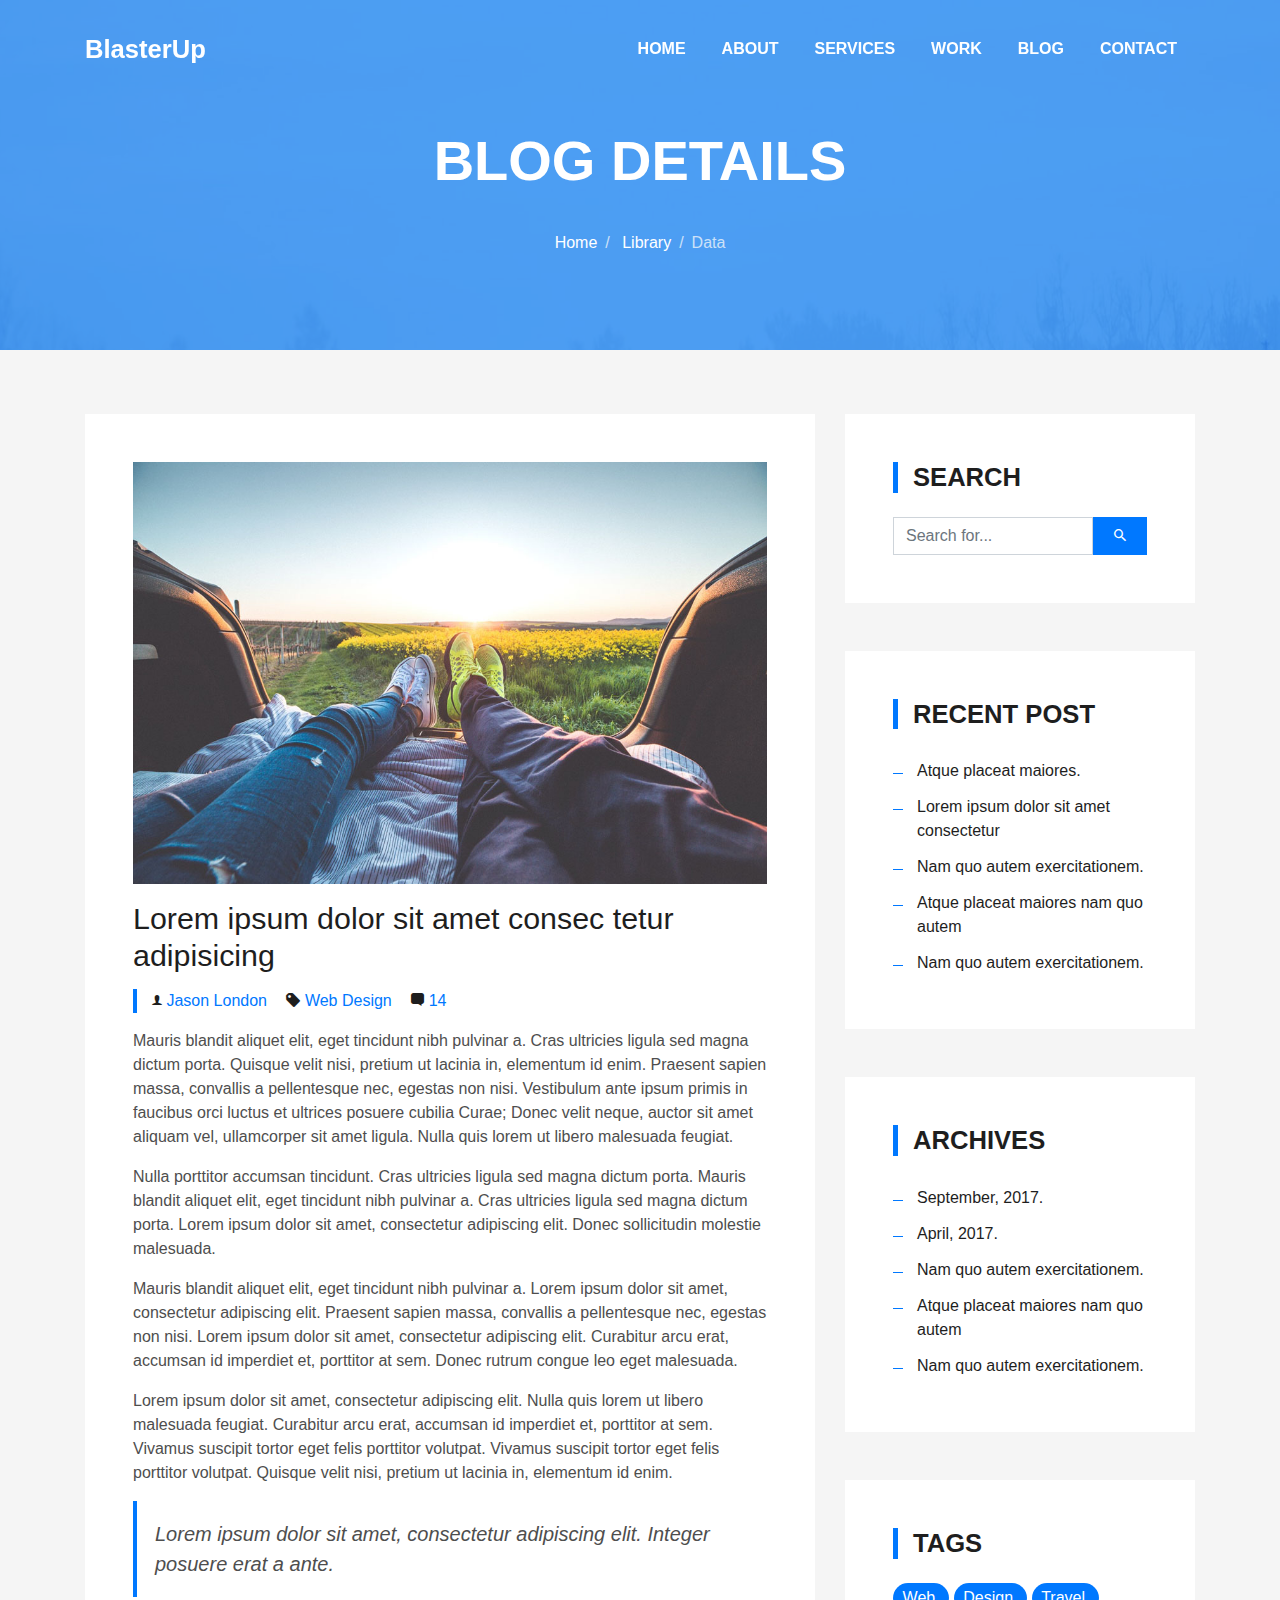
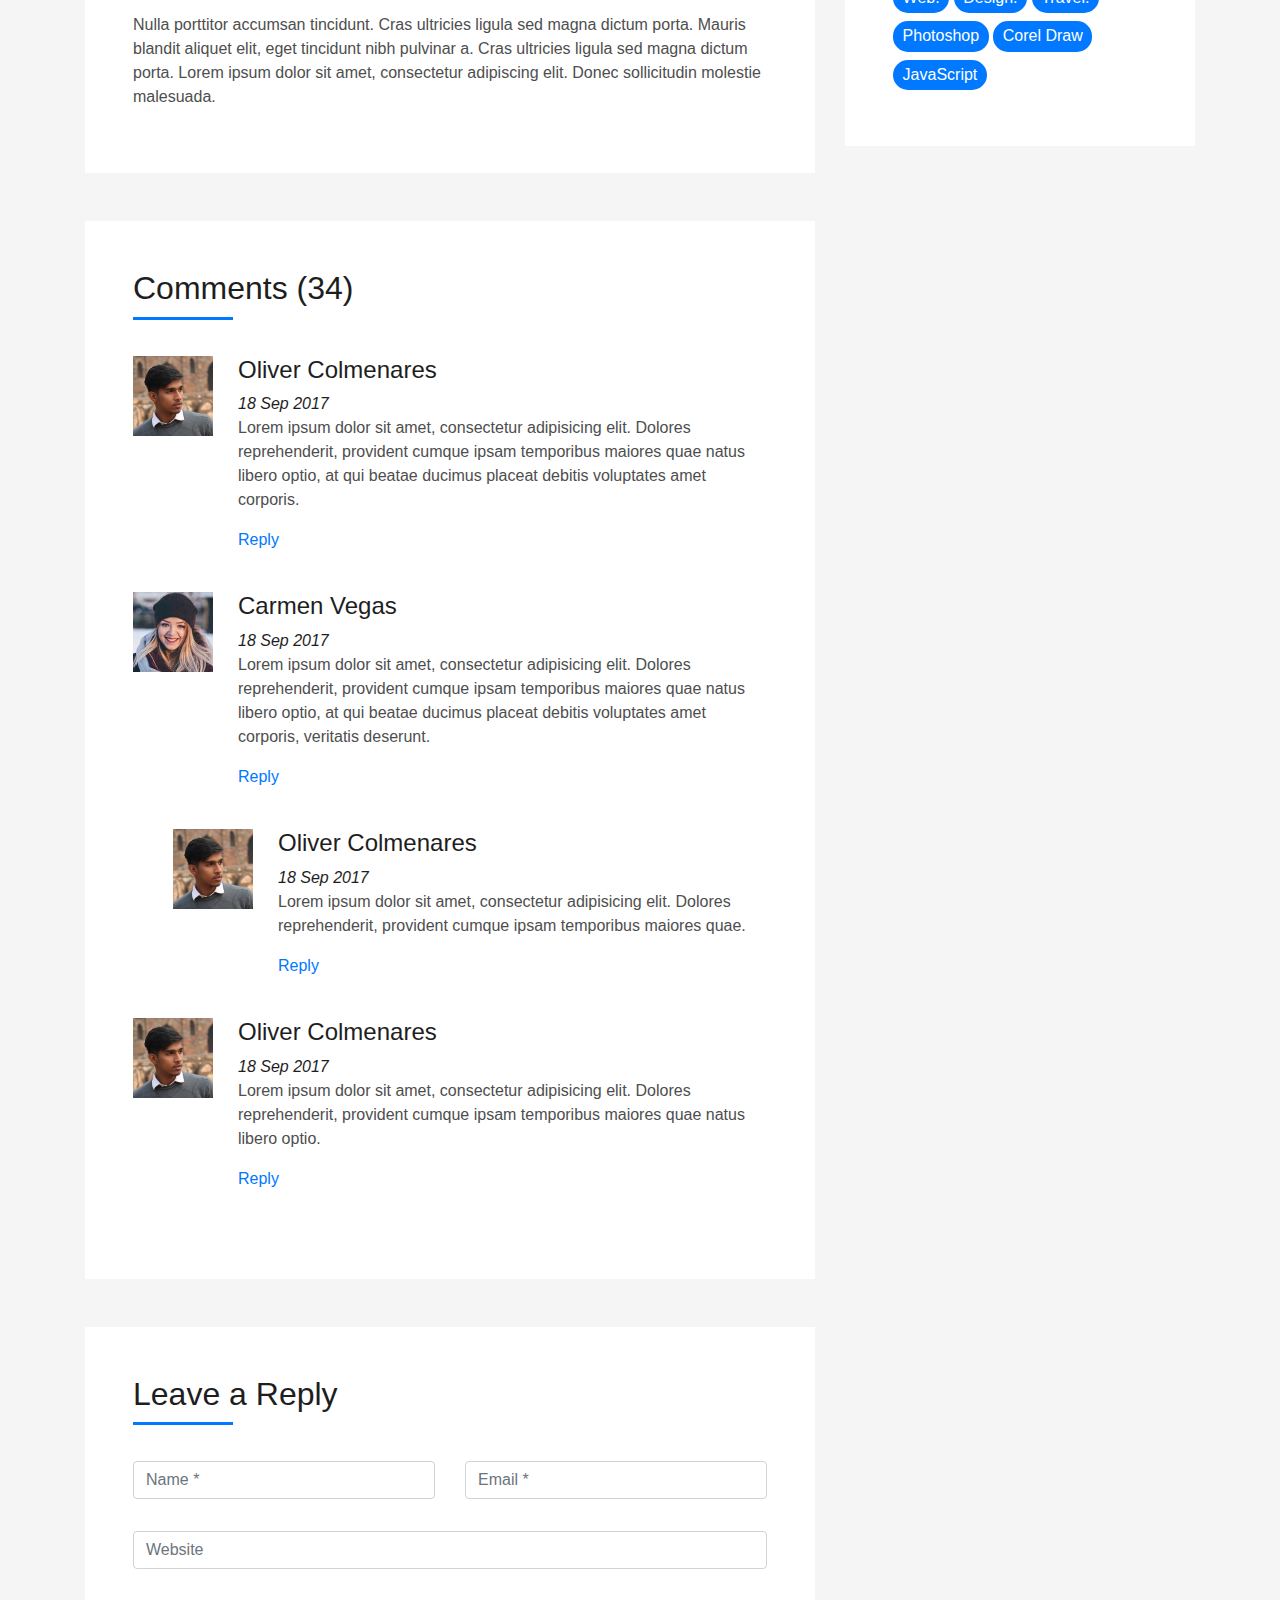
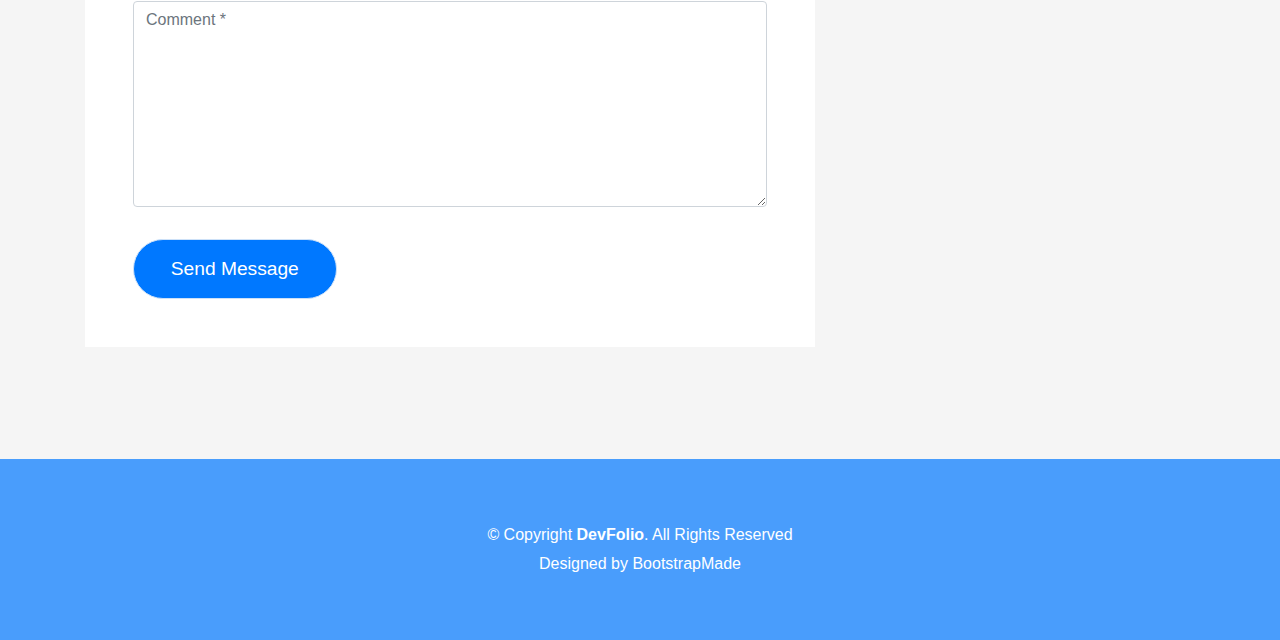
<file: blog-single.html>
<!DOCTYPE html>
<html lang="en">
<head>
  <meta charset="utf-8">
  <title>DevFolio Bootstrap Template</title>
  <meta content="width=device-width, initial-scale=1.0" name="viewport">
  <meta content="" name="keywords">
  <meta content="" name="description">

  <!-- Favicons -->
  <link href="img/favicon.png" rel="icon">
  <link href="img/apple-touch-icon.png" rel="apple-touch-icon">

  <!-- Bootstrap CSS File -->
  <link href="lib/bootstrap/css/bootstrap.min.css" rel="stylesheet">

  <!-- Libraries CSS Files -->
  <link href="lib/font-awesome/css/font-awesome.min.css" rel="stylesheet">
  <link href="lib/animate/animate.min.css" rel="stylesheet">
  <link href="lib/ionicons/css/ionicons.min.css" rel="stylesheet">
  <link href="lib/owlcarousel/assets/owl.carousel.min.css" rel="stylesheet">
  <link href="lib/lightbox/css/lightbox.min.css" rel="stylesheet">

  <!-- Main Stylesheet File -->
  <link href="css/style.css" rel="stylesheet">

  <!-- =======================================================
    Theme Name: DevFolio
    Theme URL: https://bootstrapmade.com/devfolio-bootstrap-portfolio-html-template/
    Author: BootstrapMade.com
    License: https://bootstrapmade.com/license/
  ======================================================= -->
</head>

<body>
  <!--/ Nav Star /-->
  <nav class="navbar navbar-b navbar-trans navbar-expand-md fixed-top" id="mainNav">
    <div class="container">
      <a class="navbar-brand js-scroll" href="#page-top">BlasterUp</a>
      <button class="navbar-toggler collapsed" type="button" data-toggle="collapse" data-target="#navbarDefault"
        aria-controls="navbarDefault" aria-expanded="false" aria-label="Toggle navigation">
        <span></span>
        <span></span>
        <span></span>
      </button>
      <div class="navbar-collapse collapse justify-content-end" id="navbarDefault">
        <ul class="navbar-nav">
          <li class="nav-item">
            <a class="nav-link js-scroll" href="index.html">Home</a>
          </li>
          <li class="nav-item">
            <a class="nav-link js-scroll" href="#">About</a>
          </li>
          <li class="nav-item">
            <a class="nav-link js-scroll" href="#">Services</a>
          </li>
          <li class="nav-item">
            <a class="nav-link js-scroll" href="#">Work</a>
          </li>
          <li class="nav-item">
            <a class="nav-link js-scroll" href="#">Blog</a>
          </li>
          <li class="nav-item">
            <a class="nav-link js-scroll" href="#">Contact</a>
          </li>
        </ul>
      </div>
    </div>
  </nav>
  <!--/ Nav End /-->

  <!--/ Intro Skew Star /-->
  <div class="intro intro-single route bg-image" style="background-image: url(img/overlay-bg.jpg)">
    <div class="overlay-mf"></div>
    <div class="intro-content display-table">
      <div class="table-cell">
        <div class="container">
          <h2 class="intro-title mb-4">Blog Details</h2>
          <ol class="breadcrumb d-flex justify-content-center">
            <li class="breadcrumb-item">
              <a href="#">Home</a>
            </li>
            <li class="breadcrumb-item">
              <a href="#">Library</a>
            </li>
            <li class="breadcrumb-item active">Data</li>
          </ol>
        </div>
      </div>
    </div>
  </div>
  <!--/ Intro Skew End /-->

  <!--/ Section Blog-Single Star /-->
  <section class="blog-wrapper sect-pt4" id="blog">
    <div class="container">
      <div class="row">
        <div class="col-md-8">
          <div class="post-box">
            <div class="post-thumb">
              <img src="img/post-1.jpg" class="img-fluid" alt="">
            </div>
            <div class="post-meta">
              <h1 class="article-title">Lorem ipsum dolor sit amet consec tetur adipisicing</h1>
              <ul>
                <li>
                  <span class="ion-ios-person"></span>
                  <a href="#">Jason London</a>
                </li>
                <li>
                  <span class="ion-pricetag"></span>
                  <a href="#">Web Design</a>
                </li>
                <li>
                  <span class="ion-chatbox"></span>
                  <a href="#">14</a>
                </li>
              </ul>
            </div>
            <div class="article-content">
              <p>
                Mauris blandit aliquet elit, eget tincidunt nibh pulvinar a. Cras ultricies ligula sed magna dictum
                porta. Quisque velit
                nisi, pretium ut lacinia in, elementum id enim. Praesent sapien massa, convallis a pellentesque
                nec, egestas non nisi. Vestibulum ante ipsum primis in faucibus orci luctus et ultrices posuere
                cubilia Curae; Donec velit neque, auctor sit amet aliquam vel, ullamcorper sit amet ligula.
                Nulla quis lorem ut libero malesuada feugiat.
              </p>
              <p>
                Nulla porttitor accumsan tincidunt. Cras ultricies ligula sed magna dictum porta. Mauris blandit
                aliquet elit, eget tincidunt
                nibh pulvinar a. Cras ultricies ligula sed magna dictum porta. Lorem ipsum dolor sit amet,
                consectetur adipiscing elit. Donec sollicitudin molestie malesuada.
              </p>
              <p>
                Mauris blandit aliquet elit, eget tincidunt nibh pulvinar a. Lorem ipsum dolor sit amet, consectetur
                adipiscing elit. Praesent
                sapien massa, convallis a pellentesque nec, egestas non nisi. Lorem ipsum dolor sit amet,
                consectetur adipiscing elit. Curabitur arcu erat, accumsan id imperdiet et, porttitor at
                sem. Donec rutrum congue leo eget malesuada.
              </p>
              <p>
                Lorem ipsum dolor sit amet, consectetur adipiscing elit. Nulla quis lorem ut libero malesuada feugiat.
                Curabitur arcu erat,
                accumsan id imperdiet et, porttitor at sem. Vivamus suscipit tortor eget felis porttitor
                volutpat. Vivamus suscipit tortor eget felis porttitor volutpat. Quisque velit nisi, pretium
                ut lacinia in, elementum id enim.
              </p>
              <blockquote class="blockquote">
                <p class="mb-0">Lorem ipsum dolor sit amet, consectetur adipiscing elit. Integer posuere erat a ante.</p>
              </blockquote>
              <p>
                Nulla porttitor accumsan tincidunt. Cras ultricies ligula sed magna dictum porta. Mauris blandit
                aliquet elit, eget tincidunt
                nibh pulvinar a. Cras ultricies ligula sed magna dictum porta. Lorem ipsum dolor sit amet,
                consectetur adipiscing elit. Donec sollicitudin molestie malesuada.
              </p>
            </div>
          </div>
          <div class="box-comments">
            <div class="title-box-2">
              <h4 class="title-comments title-left">Comments (34)</h4>
            </div>
            <ul class="list-comments">
              <li>
                <div class="comment-avatar">
                  <img src="img/testimonial-2.jpg" alt="">
                </div>
                <div class="comment-details">
                  <h4 class="comment-author">Oliver Colmenares</h4>
                  <span>18 Sep 2017</span>
                  <p>
                    Lorem ipsum dolor sit amet, consectetur adipisicing elit. Dolores reprehenderit, provident cumque
                    ipsam temporibus maiores
                    quae natus libero optio, at qui beatae ducimus placeat debitis voluptates amet corporis.
                  </p>
                  <a href="3">Reply</a>
                </div>
              </li>
              <li>
                <div class="comment-avatar">
                  <img src="img/testimonial-4.jpg" alt="">
                </div>
                <div class="comment-details">
                  <h4 class="comment-author">Carmen Vegas</h4>
                  <span>18 Sep 2017</span>
                  <p>
                    Lorem ipsum dolor sit amet, consectetur adipisicing elit. Dolores reprehenderit, provident cumque
                    ipsam temporibus maiores
                    quae natus libero optio, at qui beatae ducimus placeat debitis voluptates amet corporis,
                    veritatis deserunt.
                  </p>
                  <a href="3">Reply</a>
                </div>
              </li>
              <li class="comment-children">
                <div class="comment-avatar">
                  <img src="img/testimonial-2.jpg" alt="">
                </div>
                <div class="comment-details">
                  <h4 class="comment-author">Oliver Colmenares</h4>
                  <span>18 Sep 2017</span>
                  <p>
                    Lorem ipsum dolor sit amet, consectetur adipisicing elit. Dolores reprehenderit, provident cumque
                    ipsam temporibus maiores
                    quae.
                  </p>
                  <a href="3">Reply</a>
                </div>
              </li>
              <li>
                <div class="comment-avatar">
                  <img src="img/testimonial-2.jpg" alt="">
                </div>
                <div class="comment-details">
                  <h4 class="comment-author">Oliver Colmenares</h4>
                  <span>18 Sep 2017</span>
                  <p>
                    Lorem ipsum dolor sit amet, consectetur adipisicing elit. Dolores reprehenderit, provident cumque
                    ipsam temporibus maiores
                    quae natus libero optio.
                  </p>
                  <a href="3">Reply</a>
                </div>
              </li>
            </ul>
          </div>
          <div class="form-comments">
            <div class="title-box-2">
              <h3 class="title-left">
                Leave a Reply
              </h3>
            </div>
            <form class="form-mf">
              <div class="row">
                <div class="col-md-6 mb-3">
                  <div class="form-group">
                    <input type="text" class="form-control input-mf" id="inputName" placeholder="Name *" required>
                  </div>
                </div>
                <div class="col-md-6 mb-3">
                  <div class="form-group">
                    <input type="email" class="form-control input-mf" id="inputEmail1" placeholder="Email *" required>
                  </div>
                </div>
                <div class="col-md-12 mb-3">
                  <div class="form-group">
                    <input type="url" class="form-control input-mf" id="inputUrl" placeholder="Website">
                  </div>
                </div>
                <div class="col-md-12 mb-3">
                  <div class="form-group">
                    <textarea id="textMessage" class="form-control input-mf" placeholder="Comment *" name="message"
                      cols="45" rows="8" required></textarea>
                  </div>
                </div>
                <div class="col-md-12">
                  <button type="submit" class="button button-a button-big button-rouded">Send Message</button>
                </div>
              </div>
            </form>
          </div>
        </div>
        <div class="col-md-4">
          <div class="widget-sidebar sidebar-search">
            <h5 class="sidebar-title">Search</h5>
            <div class="sidebar-content">
              <form>
                <div class="input-group">
                  <input type="text" class="form-control" placeholder="Search for..." aria-label="Search for...">
                  <span class="input-group-btn">
                    <button class="btn btn-secondary btn-search" type="button">
                      <span class="ion-android-search"></span>
                    </button>
                  </span>
                </div>
              </form>
            </div>
          </div>
          <div class="widget-sidebar">
            <h5 class="sidebar-title">Recent Post</h5>
            <div class="sidebar-content">
              <ul class="list-sidebar">
                <li>
                  <a href="#">Atque placeat maiores.</a>
                </li>
                <li>
                  <a href="#">Lorem ipsum dolor sit amet consectetur</a>
                </li>
                <li>
                  <a href="#">Nam quo autem exercitationem.</a>
                </li>
                <li>
                  <a href="#">Atque placeat maiores nam quo autem</a>
                </li>
                <li>
                  <a href="#">Nam quo autem exercitationem.</a>
                </li>
              </ul>
            </div>
          </div>
          <div class="widget-sidebar">
            <h5 class="sidebar-title">Archives</h5>
            <div class="sidebar-content">
              <ul class="list-sidebar">
                <li>
                  <a href="#">September, 2017.</a>
                </li>
                <li>
                  <a href="#">April, 2017.</a>
                </li>
                <li>
                  <a href="#">Nam quo autem exercitationem.</a>
                </li>
                <li>
                  <a href="#">Atque placeat maiores nam quo autem</a>
                </li>
                <li>
                  <a href="#">Nam quo autem exercitationem.</a>
                </li>
              </ul>
            </div>
          </div>
          <div class="widget-sidebar widget-tags">
            <h5 class="sidebar-title">Tags</h5>
            <div class="sidebar-content">
              <ul>
                <li>
                  <a href="#">Web.</a>
                </li>
                <li>
                  <a href="#">Design.</a>
                </li>
                <li>
                  <a href="#">Travel.</a>
                </li>
                <li>
                  <a href="#">Photoshop</a>
                </li>
                <li>
                  <a href="#">Corel Draw</a>
                </li>
                <li>
                  <a href="#">JavaScript</a>
                </li>
              </ul>
            </div>
          </div>
        </div>
      </div>
    </div>
  </section>
  <!--/ Section Blog-Single End /-->

  <!--/ Section Contact-Footer Star /-->
  <section class="paralax-mf footer-paralax bg-image sect-mt4 route" style="background-image: url(img/overlay-bg.jpg)">
    <div class="overlay-mf"></div>
    <footer>
      <div class="container">
        <div class="row">
          <div class="col-sm-12">
            <div class="copyright-box">
              <p class="copyright">&copy; Copyright <strong>DevFolio</strong>. All Rights Reserved</p>
              <div class="credits">
                <!--
                  All the links in the footer should remain intact.
                  You can delete the links only if you purchased the pro version.
                  Licensing information: https://bootstrapmade.com/license/
                  Purchase the pro version with working PHP/AJAX contact form: https://bootstrapmade.com/buy/?theme=DevFolio
                -->
                Designed by <a href="https://bootstrapmade.com/">BootstrapMade</a>
              </div>
            </div>
          </div>
        </div>
      </div>
    </footer>
  </section>
  <!--/ Section Contact-footer End /-->

  <a href="#" class="back-to-top"><i class="fa fa-chevron-up"></i></a>
  <div id="preloader"></div>

  <!-- JavaScript Libraries -->
  <script src="lib/jquery/jquery.min.js"></script>
  <script src="lib/jquery/jquery-migrate.min.js"></script>
  <script src="lib/popper/popper.min.js"></script>
  <script src="lib/bootstrap/js/bootstrap.min.js"></script>
  <script src="lib/easing/easing.min.js"></script>
  <script src="lib/counterup/jquery.waypoints.min.js"></script>
  <script src="lib/counterup/jquery.counterup.js"></script>
  <script src="lib/owlcarousel/owl.carousel.min.js"></script>
  <script src="lib/lightbox/js/lightbox.min.js"></script>
  <script src="lib/typed/typed.min.js"></script>
  <!-- Contact Form JavaScript File -->
  <script src="contactform/contactform.js"></script>

  <!-- Template Main Javascript File -->
  <script src="js/main.js"></script>

</body>
</html>
</file>
<file: css/style.css>
/*======================================
//--//-->   STYLES GENERALES
======================================*/

body {
  background-color: #f5f5f5;
  color: #4e4e4e;
}

h1,
h2,
h3,
h4,
h5,
h6 {
  color: #1e1e1e;
}

a {
  color: #1e1e1e;
  transition: all 0.5s ease-in-out;
}

a:hover {
  color: #0078ff;
  text-decoration: none;
  transition: all 0.5s ease-in-out;
}

.p-r {
  position: relative;
}

.color-a {
  color: #0078ff;
}

.color-d {
  color: #f5f5f5;
}

.color-text-a {
  color: #4e4e4e;
}

.box-shadow,
.paralax-mf,
.service-box,
.work-box,
.card-blog {
  box-shadow: 0 13px 8px -10px rgba(0, 0, 0, 0.1);
}

.box-shadow-a,
.button:hover {
  box-shadow: 0 0 0 4px #cde1f8;
}

.display-5 {
  font-size: 2.5rem;
  font-weight: 300;
  line-height: 1.1;
}

.display-6 {
  font-size: 2rem;
  font-weight: 300;
  line-height: 1.1;
}

.avatar {
  width: 32px;
  height: 32px;
  margin-right: 4px;
  overflow: hidden;
}

.bg-image {
  background-repeat: no-repeat;
  background-attachment: fixed;
  background-size: cover;
  background-position: center center;
}

.overlay-mf {
  background-color: #0078ff;
}

.overlay-mf {
  position: absolute;
  top: 0;
  left: 0px;
  padding: 0;
  height: 100%;
  width: 100%;
  opacity: .7;
}

.paralax-mf {
  position: relative;
  padding: 8rem 0;
}

.display-table {
  width: 100%;
  height: 100%;
  display: table;
}

.table-cell {
  display: table-cell;
  vertical-align: middle;
}

/*--/ Sections /--*/

.sect-4 {
  padding: 4rem 0;
}

.sect-pt4 {
  padding-top: 4rem;
}

.sect-mt4 {
  margin-top: 4rem;
}

/*--/ Title s /--*/

.title-s {
  font-weight: 600;
  color: #1e1e1e;
  font-size: 1.1rem;
}

/*--/ Title A /--*/

.title-box {
  margin-bottom: 4rem;
}

.title-a {
  font-size: 3rem;
  font-weight: bold;
  text-transform: uppercase;
}

.subtitle-a {
  color: #4e4e4e;
}

.line-mf {
  width: 40px;
  height: 5px;
  background-color: #0078ff;
  margin: 0 auto;
}

/*--/ Title Left /--*/

.title-box-2 {
  margin-bottom: 3rem;
}

.title-left {
  font-size: 2rem;
  position: relative;
}

.title-left:before {
  content: '';
  position: absolute;
  height: 3px;
  background-color: #0078ff;
  width: 100px;
  bottom: -12px;
}

/*------/ Box /------*/

.box-pl2 {
  padding-left: 2rem;
}

.box-shadow-full {
  padding: 3rem 1.25rem;
  position: relative;
  background-color: #fff;
  margin-bottom: 3rem;
  z-index: 2;
  box-shadow: 0 1px 1px 0 rgba(0, 0, 0, 0.06), 0 2px 5px 0 rgba(0, 0, 0, 0.2);
}

/*------/ Socials /------*/

.socials {
  padding: 1.5rem 0;
}

.socials ul li {
  display: inline-block;
}

.socials .ico-circle {
  height: 40px;
  width: 40px;
  font-size: 1.7rem;
  border-radius: 50%;
  line-height: 1.4;
  margin: 0 15px 0 0;
  box-shadow: 0 0 0 3px #0078ff;
  transition: all 500ms ease;
}

.socials .ico-circle:hover {
  background-color: #0078ff;
  color: #fff;
  box-shadow: 0 0 0 3px #cde1f8;
  transition: all 500ms ease;
}

/*------/ Ul resect /------*/

.ul-resect,
.socials ul,
.list-ico,
.blog-wrapper .post-meta ul,
.box-comments .list-comments,
.widget-sidebar .list-sidebar,
.widget-tags ul {
  list-style: none;
  padding-left: 0;
  margin-bottom: 0;
}

.list-ico {
  line-height: 2;
}

.list-ico span {
  color: #0078ff;
  margin-right: 10px;
}

/*------/ Ico Circle /------*/

.ico-circle {
  height: 100px;
  width: 100px;
  font-size: 2rem;
  border-radius: 50%;
  line-height: 1.55;
  margin: 0 auto;
  text-align: center;
  box-shadow: 0 0 0 10px #0078ff;
  display: block;
}

/*------/ Owl Carousel /------*/

.owl-theme .owl-dots {
  text-align: center;
  margin-top: 18px;
}

.owl-theme .owl-dots .owl-dot {
  display: inline-block;
}

.owl-theme .owl-dots .owl-dot span {
  width: 18px;
  height: 7px;
  margin: 5px 5px;
  background: #cde1f8;
  border: 0px solid #cde1f8;
  display: block;
  transition: all 0.6s ease-in-out;
  cursor: pointer;
}

.owl-theme .owl-dots .owl-dot:hover span {
  background-color: #cde1f8;
}

.owl-theme .owl-dots .owl-dot.active span {
  background-color: #1B1B1B;
  width: 25px;
}

/*--/ Scrolltop s /--*/

.scrolltop-mf {
  position: relative;
  display: none;
}

.scrolltop-mf span {
  z-index: 999;
  position: fixed;
  width: 42px;
  height: 42px;
  background-color: #0078ff;
  opacity: .7;
  font-size: 1.6rem;
  line-height: 1.5;
  text-align: center;
  color: #fff;
  top: auto;
  left: auto;
  right: 30px;
  bottom: 50px;
  cursor: pointer;
  border-radius: 50%;
}

/* Back to top button */

.back-to-top {
  position: fixed;
  display: none;
  background: #0078ff;
  color: #fff;
  width: 44px;
  height: 44px;
  text-align: center;
  line-height: 1;
  font-size: 16px;
  border-radius: 50%;
  right: 15px;
  bottom: 15px;
  transition: background 0.5s;
  z-index: 11;
}

.back-to-top i {
  padding-top: 12px;
  color: #fff;
}

/* Prelaoder */

#preloader {
  position: fixed;
  top: 0;
  left: 0;
  right: 0;
  bottom: 0;
  z-index: 9999;
  overflow: hidden;
  background: #fff;
}

#preloader:before {
  content: "";
  position: fixed;
  top: calc(50% - 30px);
  left: calc(50% - 30px);
  border: 6px solid #f2f2f2;
  border-top: 6px solid #0078ff;
  border-radius: 50%;
  width: 60px;
  height: 60px;
  -webkit-animation: animate-preloader 1s linear infinite;
  animation: animate-preloader 1s linear infinite;
}

@-webkit-keyframes animate-preloader {
  0% {
    -webkit-transform: rotate(0deg);
    transform: rotate(0deg);
  }

  100% {
    -webkit-transform: rotate(360deg);
    transform: rotate(360deg);
  }
}

@keyframes animate-preloader {
  0% {
    -webkit-transform: rotate(0deg);
    transform: rotate(0deg);
  }

  100% {
    -webkit-transform: rotate(360deg);
    transform: rotate(360deg);
  }
}

/*======================================
//--//-->   NAVBAR
======================================*/

.navbar-b {
  transition: all .5s ease-in-out;
  background-color: transparent;
  padding-top: 1.563rem;
  padding-bottom: 1.563rem;
}

.navbar-b.navbar-reduce {
  box-shadow: 0px 6px 9px 0px rgba(0, 0, 0, 0.06);
}

.navbar-b.navbar-trans .nav-item,
.navbar-b.navbar-reduce .nav-item {
  position: relative;
  padding-right: 10px;
  padding-left: 0;
}

.navbar-b.navbar-trans .nav-link,
.navbar-b.navbar-reduce .nav-link {
  color: #fff;
  text-transform: uppercase;
  font-weight: 600;
}

.navbar-b.navbar-trans .nav-link:before,
.navbar-b.navbar-reduce .nav-link:before {
  content: '';
  position: absolute;
  margin-left: 0px;
  width: 0%;
  bottom: 0;
  left: 0;
  height: 2px;
  transition: all 500ms ease;
}

.navbar-b.navbar-trans .nav-link:hover,
.navbar-b.navbar-reduce .nav-link:hover {
  color: #1B1B1B;
}

.navbar-b.navbar-trans .nav-link:hover:before,
.navbar-b.navbar-reduce .nav-link:hover:before {
  width: 35px;
}

.navbar-b.navbar-trans .show > .nav-link:before,
.navbar-b.navbar-trans .active > .nav-link:before,
.navbar-b.navbar-trans .nav-link.show:before,
.navbar-b.navbar-trans .nav-link.active:before,
.navbar-b.navbar-reduce .show > .nav-link:before,
.navbar-b.navbar-reduce .active > .nav-link:before,
.navbar-b.navbar-reduce .nav-link.show:before,
.navbar-b.navbar-reduce .nav-link.active:before {
  width: 35px;
}

.navbar-b.navbar-trans .nav-link:before {
  background-color: #fff;
}

.navbar-b.navbar-trans .nav-link:hover {
  color: #fff;
}

.navbar-b.navbar-trans .show > .nav-link,
.navbar-b.navbar-trans .active > .nav-link,
.navbar-b.navbar-trans .nav-link.show,
.navbar-b.navbar-trans .nav-link.active {
  color: #fff;
}

.navbar-b.navbar-reduce {
  transition: all .5s ease-in-out;
  background-color: #fff;
  padding-top: 15px;
  padding-bottom: 15px;
}

.navbar-b.navbar-reduce .nav-link {
  color: #0078ff;
}

.navbar-b.navbar-reduce .nav-link:before {
  background-color: #0078ff;
}

.navbar-b.navbar-reduce .nav-link:hover {
  color: #0078ff;
}

.navbar-b.navbar-reduce .show > .nav-link,
.navbar-b.navbar-reduce .active > .nav-link,
.navbar-b.navbar-reduce .nav-link.show,
.navbar-b.navbar-reduce .nav-link.active {
  color: #0078ff;
}

.navbar-b.navbar-reduce .navbar-brand {
  color: #0078ff;
}

.navbar-b.navbar-reduce .navbar-toggler span {
  background-color: #1B1B1B;
}

.navbar-b .navbar-brand {
  color: #fff;
  font-size: 1.6rem;
  font-weight: 600;
}

.navbar-b .navbar-nav .dropdown-item.show .dropdown-menu,
.navbar-b .dropdown.show .dropdown-menu,
.navbar-b .dropdown-btn.show .dropdown-menu {
  -webkit-transform: translate3d(0px, 0px, 0px);
  transform: translate3d(0px, 0px, 0px);
  visibility: visible !important;
}

.navbar-b .dropdown-menu {
  margin: 1.12rem 0 0;
  border-radius: 0;
}

.navbar-b .dropdown-menu .dropdown-item {
  padding: .7rem 1.7rem;
  transition: all 500ms ease;
}

.navbar-b .dropdown-menu .dropdown-item:hover {
  background-color: #0078ff;
  color: #fff;
  transition: all 500ms ease;
}

.navbar-b .dropdown-menu .dropdown-item.active {
  background-color: #0078ff;
}

/*--/ Hamburger Navbar /--*/

.navbar-toggler {
  position: relative;
}

.navbar-toggler:focus,
.navbar-toggler:active {
  outline: 0;
}

.navbar-toggler span {
  display: block;
  background-color: #fff;
  height: 3px;
  width: 25px;
  margin-top: 4px;
  margin-bottom: 4px;
  -webkit-transform: rotate(0deg);
  transform: rotate(0deg);
  left: 0;
  opacity: 1;
}

.navbar-toggler span:nth-child(1),
.navbar-toggler span:nth-child(3) {
  transition: -webkit-transform .35s ease-in-out;
  transition: transform .35s ease-in-out;
  transition: transform .35s ease-in-out, -webkit-transform .35s ease-in-out;
}

.navbar-toggler:not(.collapsed) span:nth-child(1) {
  position: absolute;
  left: 12px;
  top: 10px;
  -webkit-transform: rotate(135deg);
  transform: rotate(135deg);
  opacity: 0.9;
}

.navbar-toggler:not(.collapsed) span:nth-child(2) {
  height: 12px;
  visibility: hidden;
  background-color: transparent;
}

.navbar-toggler:not(.collapsed) span:nth-child(3) {
  position: absolute;
  left: 12px;
  top: 10px;
  -webkit-transform: rotate(-135deg);
  transform: rotate(-135deg);
  opacity: 0.9;
}

/*======================================
//--//-->   INTRO
======================================*/

.intro {
  height: 100vh;
  position: relative;
  color: #fff;
}

.intro .intro-content {
  text-align: center;
  position: absolute;
}

.intro .overlay-itro {
  background-color: rgba(0, 0, 0, 0.6);
  position: absolute;
  top: 0;
  left: 0px;
  padding: 0;
  height: 100%;
  width: 100%;
  opacity: .9;
}

.intro .intro-title {
  color: #fff;
  font-weight: 600;
  font-size: 3rem;
}

.intro .intro-subtitle {
  font-size: 1.5rem;
  font-weight: 300;
}

.intro .text-slider-items {
  display: none;
}

.intro-single {
  height: 350px;
}

.intro-single .intro-content {
  margin-top: 30px;
}

.intro-single .intro-title {
  text-transform: uppercase;
  font-size: 3rem;
}

.intro-single .breadcrumb {
  background-color: transparent;
  color: #0078ff;
}

.intro-single .breadcrumb .breadcrumb-item:before {
  color: #cde1f8;
}

.intro-single .breadcrumb .breadcrumb-item.active {
  color: #cde1f8;
}

.intro-single .breadcrumb a {
  color: #fff;
}

/*======================================
//--//-->   ABOUT
======================================*/

.about-mf .box-shadow-full {
  padding-top: 4rem;
  padding-bottom: 4rem;
}

.about-mf .about-img {
  margin-bottom: 2rem;
}

.about-mf .about-img img {
  margin-left: 10px;
}

.skill-mf span {
  color: #4e4e4e;
}

.skill-mf .progress {
  background-color: #cde1f8;
  margin: .5rem 0 1.2rem 0;
  border-radius: 0;
  height: .7rem;
}

.skill-mf .progress .progress-bar {
  height: .7rem;
  background-color: #0078ff;
}

/*======================================
//--//-->   SERVICES
======================================*/

.service-box {
  background-color: #fff;
  padding: 2.5rem 1.3rem;
  border-radius: 1rem;
  margin-bottom: 3rem;
}

.service-box:hover .ico-circle {
  transition: all 500ms ease;
  color: #fff;
  background-color: #0078ff;
  box-shadow: 0 0 0 10px #cde1f8;
}

.service-box .service-ico {
  margin-bottom: 1rem;
  color: #1e1e1e;
}

.service-box .ico-circle {
  transition: all 500ms ease;
  font-size: 4rem;
}

.service-box .s-title {
  font-size: 1.4rem;
  text-transform: uppercase;
  text-align: center;
  padding: .4rem 0;
}

.service-box .s-description {
  color: #4e4e4e;
}

/*======================================
//--//-->   COUNTER
======================================*/

.counter-box {
  color: #fff;
  text-align: center;
}

.counter-ico {
  margin-bottom: 1rem;
}

.counter-ico .ico-circle {
  height: 60px;
  width: 60px;
  line-height: 1.8;
  box-shadow: 0 0 0 10px #cde1f8;
}

.counter-num .counter {
  font-size: 2rem;
  margin-bottom: 0;
}

/*======================================
//--//-->   PORTFOLIO
======================================*/

.work-box {
  margin-bottom: 3rem;
  -webkit-backface-visibility: hidden;
  backface-visibility: hidden;
  background-color: #fff;
}

.work-box:hover img {
  -webkit-transform: scale(1.3);
  transform: scale(1.3);
}

.work-img {
  display: block;
  overflow: hidden;
}

.work-img img {
  transition: all 1s;
}

.work-content {
  padding: 2rem 3% 1rem 4%;
}

.work-content .w-more {
  color: #4e4e4e;
  font-size: .8rem;
}

.work-content .w-more .w-ctegory {
  color: #0078ff;
}

.work-content .w-like {
  font-size: 2.5rem;
  color: #0078ff;
  float: right;
}

.work-content .w-like a {
  color: #0078ff;
}

.work-content .w-like .num-like {
  font-size: .7rem;
}

.w-title {
  font-size: 1.2rem;
}

/*======================================
//--//-->   TESTIMONIALS
======================================*/

.testimonials .owl-carousel .owl-item img {
  width: auto;
}

.testimonial-box {
  color: #fff;
  text-align: center;
}

.testimonial-box .author-test {
  margin-top: 1rem;
}

.testimonial-box .author-test img {
  margin: 0 auto;
}

.testimonial-box .author {
  color: #fff;
  text-transform: uppercase;
  font-weight: 600;
  margin: 1rem 0;
  display: block;
  font-size: 1.4rem;
}

.testimonial-box .comit {
  font-size: 2rem;
  color: #0078ff;
  background-color: #fff;
  width: 52px;
  height: 52px;
  display: block;
  margin: 0 auto;
  border-radius: 50%;
  line-height: 1.6;
}

/*======================================
//--//-->   BLOG
======================================*/

.card-blog .card-body {
  position: relative;
}

.card-blog .card-category-box {
  position: absolute;
  text-align: center;
  top: -16px;
  left: 15px;
  right: 15px;
  line-height: 25px;
  overflow: hidden;
}

.card-blog .card-category {
  display: inline-block;
  color: #fff;
  padding: 0 15px 5px;
  overflow: hidden;
  background-color: #0078ff;
  border-radius: 4px;
}

.card-blog .card-category .category {
  color: #fff;
  display: inline-block;
  text-transform: uppercase;
  font-size: .7rem;
  letter-spacing: .1px;
  margin-bottom: 0;
}

.card-blog .card-title {
  font-size: 1.3rem;
  margin-top: .6rem;
}

.card-blog .card-description {
  color: #4e4e4e;
}

.card-blog .post-author {
  display: inline-block;
}

.card-blog .post-date {
  color: #4e4e4e;
  display: inline-block;
  float: right;
}

/*======================================
//--//-->   BLOG-SINGLE
======================================*/

.post-box,
.form-comments,
.box-comments,
.widget-sidebar {
  padding: 2rem;
  background-color: #fff;
  margin-bottom: 3rem;
}

.blog-wrapper .article-title {
  font-size: 1.5rem;
}

.blog-wrapper .post-meta {
  margin: 1rem 0;
}

.blog-wrapper .post-meta ul {
  border-left: 4px solid #0078ff;
  margin-top: 1rem;
}

.blog-wrapper .post-meta ul li {
  display: inline-block;
  margin-left: 15px;
}

.blog-wrapper .post-meta ul a {
  color: #0078ff;
}

.blog-wrapper .post-meta ul span {
  color: #1e1e1e;
}

.blog-wrapper .blockquote {
  border-left: 4px solid #0078ff;
  padding: 18px;
  font-style: italic;
}

/*------/ Comments /------*/

.box-comments .list-comments li {
  padding-bottom: 40px;
}

.box-comments .list-comments .comment-avatar {
  display: table-cell;
  vertical-align: top;
}

.box-comments .list-comments .comment-avatar img {
  width: 80px;
  height: 80px;
}

.box-comments .list-comments .comment-author {
  font-size: 1.3rem;
}

.box-comments .list-comments .comment-details {
  display: table-cell;
  vertical-align: top;
  padding-left: 25px;
}

.box-comments .list-comments a {
  color: #0078ff;
}

.box-comments .list-comments span {
  color: #1e1e1e;
  font-style: italic;
}

.box-comments .comment-children {
  margin-left: 40px;
}

/*------/ Sidebar /------*/

.widget-sidebar .sidebar-title {
  font-size: 1.6rem;
  font-weight: 600;
  border-left: 5px solid #0078ff;
  padding-left: 15px;
  text-transform: uppercase;
  margin-bottom: 1.5rem;
}

.widget-sidebar .list-sidebar li {
  position: relative;
  padding: 6px 0 6px 24px;
}

.widget-sidebar .list-sidebar li:before {
  position: absolute;
  content: "";
  width: 10px;
  height: 1px;
  left: 0;
  background-color: #0078ff;
  top: 20px;
}

.sidebar-search input {
  background-color: #fff;
  border-radius: 0;
  transition: all 0.5s ease-in-out;
}

.sidebar-search .btn-search {
  background-color: #0078ff;
  border-color: #0078ff;
  border-radius: 0;
  padding-left: 20px;
  padding-right: 20px;
}

.widget-tags ul li {
  display: inline-block;
  background-color: #0078ff;
  padding: .2rem .6rem;
  margin-bottom: .5rem;
  border-radius: 15px;
}

.widget-tags ul li a {
  color: #fff;
}

/*======================================
//--//-->   CONTACT
======================================*/

.footer-paralax {
  padding: 4rem 0 0 0;
}

.contact-mf {
  margin-top: 4rem;
}

/*======================================
//--//-->   FOOTER
======================================*/

footer {
  text-align: center;
  color: #fff;
  padding-bottom: 4rem;
}

footer .copyright {
  margin-bottom: .3rem;
}

footer .credits {
  margin-bottom: 0;
}

footer .credits a {
  color: #fff;
}

/*======================================
//--//-->   CONtaCT FORM
======================================*/

#sendmessage {
  color: #0078ff;
  border: 1px solid #0078ff;
  display: none;
  text-align: center;
  padding: 15px;
  font-weight: 600;
  margin-bottom: 15px;
}

#errormessage {
  color: red;
  display: none;
  border: 1px solid red;
  text-align: center;
  padding: 15px;
  font-weight: 600;
  margin-bottom: 15px;
}

#sendmessage.show,
#errormessage.show,
.show {
  display: block;
}

.validation {
  color: red;
  display: none;
  margin: 0 0 20px;
  font-weight: 400;
  font-size: 13px;
}

/*======================================
//--//-->   BUTTON
======================================*/

.button {
  display: inline-block;
  padding: .3rem .6rem;
  text-align: center;
  vertical-align: middle;
  -webkit-user-select: none;
  -moz-user-select: none;
  -ms-user-select: none;
  user-select: none;
  font-size: 1rem;
  border-radius: .3rem;
  border: 1px solid transparent;
  transition: all 500ms ease;
  cursor: pointer;
}

.button:focus {
  outline: 0;
}

.button:hover {
  background-color: #0062d3;
  color: #fff;
  transition: all 500ms ease;
}

.button-a {
  background-color: #0078ff;
  color: #fff;
  border-color: #cde1f8;
}

.button-big {
  padding: .9rem 2.3rem;
  font-size: 1.2rem;
}

.button-rouded {
  border-radius: 5rem;
}

.btn-lg {
  padding: .5rem 1rem;
  font-size: 1.25rem;
  line-height: 1.5;
  border-radius: .3rem;
}

@media (min-width: 577px) {
  .counter-box {
    margin-bottom: 1.8rem;
  }
}

@media (min-width: 767px) {
  .about-mf .box-pl2 {
    margin-top: 3rem;
    padding-left: 0rem;
  }

  .card-blog {
    margin-bottom: 3rem;
  }

  .contact-mf .box-pl2 {
    margin-top: 3rem;
    padding-left: 0rem;
  }
}

@media (min-width: 768px) {
  .box-shadow-full {
    padding: 3rem;
  }

  .navbar-b.navbar-trans .nav-item,
  .navbar-b.navbar-reduce .nav-item {
    padding-left: 10px;
  }

  .navbar-b.navbar-trans .nav-link:before,
  .navbar-b.navbar-reduce .nav-link:before {
    margin-left: 18px;
  }

  .intro .intro-title {
    font-size: 4.5rem;
  }

  .intro .intro-subtitle {
    font-size: 2.5rem;
  }

  .intro-single .intro-title {
    font-size: 3.5rem;
  }

  .testimonial-box .description {
    padding: 0 5rem;
  }

  .post-box,
  .form-comments,
  .box-comments,
  .widget-sidebar {
    padding: 3rem;
  }

  .blog-wrapper .article-title {
    font-size: 1.9rem;
  }

  .box-comments .list-comments .comment-author {
    font-size: 1.5rem;
  }
}

@media (min-width: 992px) {
  .testimonial-box .description {
    padding: 0 8rem;
  }
}

@media (min-width: 1200px) {
  .testimonial-box .description {
    padding: 0 13rem;
  }
}

@media (max-width: 1024px) {
  .bg-image {
    background-attachment: scroll;
  }
}

@media (max-width: 768px) {
  .back-to-top {
    bottom: 15px;
  }
}
</file>
<file: New folder/css/style.css>
/*
  Theme Name: DevFolio
  Theme URL: https://bootstrapmade.com/devfolio-bootstrap-portfolio-html-template/
  Author: BootstrapMade.com
  License: https://bootstrapmade.com/license/
*/

/*======================================
//--//-->   STYLES GENERALES
======================================*/

body {
  background-color: #f5f5f5;
  color: #4e4e4e;
}

h1,
h2,
h3,
h4,
h5,
h6 {
  color: #1e1e1e;
}

a {
  color: #1e1e1e;
  transition: all 0.5s ease-in-out;
}

a:hover {
  color: #0078ff;
  text-decoration: none;
  transition: all 0.5s ease-in-out;
}

.p-r {
  position: relative;
}

.color-a {
  color: #0078ff;
}

.color-d {
  color: #f5f5f5;
}

.color-text-a {
  color: #4e4e4e;
}

.box-shadow,
.paralax-mf,
.service-box,
.work-box,
.card-blog {
  box-shadow: 0 13px 8px -10px rgba(0, 0, 0, 0.1);
}

.box-shadow-a,
.button:hover {
  box-shadow: 0 0 0 4px #cde1f8;
}

.display-5 {
  font-size: 2.5rem;
  font-weight: 300;
  line-height: 1.1;
}

.display-6 {
  font-size: 2rem;
  font-weight: 300;
  line-height: 1.1;
}

.avatar {
  width: 32px;
  height: 32px;
  margin-right: 4px;
  overflow: hidden;
}

.bg-image {
  background-repeat: no-repeat;
  background-attachment: fixed;
  background-size: cover;
  background-position: center center;
}

.overlay-mf {
  background-color: #0078ff;
}

.overlay-mf {
  position: absolute;
  top: 0;
  left: 0px;
  padding: 0;
  height: 100%;
  width: 100%;
  opacity: .7;
}

.paralax-mf {
  position: relative;
  padding: 8rem 0;
}

.display-table {
  width: 100%;
  height: 100%;
  display: table;
}

.table-cell {
  display: table-cell;
  vertical-align: middle;
}

/*--/ Sections /--*/

.sect-4 {
  padding: 4rem 0;
}

.sect-pt4 {
  padding-top: 4rem;
}

.sect-mt4 {
  margin-top: 4rem;
}

/*--/ Title s /--*/

.title-s {
  font-weight: 600;
  color: #1e1e1e;
  font-size: 1.1rem;
}

/*--/ Title A /--*/

.title-box {
  margin-bottom: 4rem;
}

.title-a {
  font-size: 3rem;
  font-weight: bold;
  text-transform: uppercase;
}

.subtitle-a {
  color: #4e4e4e;
}

.line-mf {
  width: 40px;
  height: 5px;
  background-color: #0078ff;
  margin: 0 auto;
}

/*--/ Title Left /--*/

.title-box-2 {
  margin-bottom: 3rem;
}

.title-left {
  font-size: 2rem;
  position: relative;
}

.title-left:before {
  content: '';
  position: absolute;
  height: 3px;
  background-color: #0078ff;
  width: 100px;
  bottom: -12px;
}

/*------/ Box /------*/

.box-pl2 {
  padding-left: 2rem;
}

.box-shadow-full {
  padding: 3rem 1.25rem;
  position: relative;
  background-color: #fff;
  margin-bottom: 3rem;
  z-index: 2;
  box-shadow: 0 1px 1px 0 rgba(0, 0, 0, 0.06), 0 2px 5px 0 rgba(0, 0, 0, 0.2);
}

/*------/ Socials /------*/

.socials {
  padding: 1.5rem 0;
}

.socials ul li {
  display: inline-block;
}

.socials .ico-circle {
  height: 40px;
  width: 40px;
  font-size: 1.7rem;
  border-radius: 50%;
  line-height: 1.4;
  margin: 0 15px 0 0;
  box-shadow: 0 0 0 3px #0078ff;
  transition: all 500ms ease;
}

.socials .ico-circle:hover {
  background-color: #0078ff;
  color: #fff;
  box-shadow: 0 0 0 3px #cde1f8;
  transition: all 500ms ease;
}

/*------/ Ul resect /------*/

.ul-resect,
.socials ul,
.list-ico,
.blog-wrapper .post-meta ul,
.box-comments .list-comments,
.widget-sidebar .list-sidebar,
.widget-tags ul {
  list-style: none;
  padding-left: 0;
  margin-bottom: 0;
}

.list-ico {
  line-height: 2;
}

.list-ico span {
  color: #0078ff;
  margin-right: 10px;
}

/*------/ Ico Circle /------*/

.ico-circle {
  height: 100px;
  width: 100px;
  font-size: 2rem;
  border-radius: 50%;
  line-height: 1.55;
  margin: 0 auto;
  text-align: center;
  box-shadow: 0 0 0 10px #0078ff;
  display: block;
}

/*------/ Owl Carousel /------*/

.owl-theme .owl-dots {
  text-align: center;
  margin-top: 18px;
}

.owl-theme .owl-dots .owl-dot {
  display: inline-block;
}

.owl-theme .owl-dots .owl-dot span {
  width: 18px;
  height: 7px;
  margin: 5px 5px;
  background: #cde1f8;
  border: 0px solid #cde1f8;
  display: block;
  transition: all 0.6s ease-in-out;
  cursor: pointer;
}

.owl-theme .owl-dots .owl-dot:hover span {
  background-color: #cde1f8;
}

.owl-theme .owl-dots .owl-dot.active span {
  background-color: #1B1B1B;
  width: 25px;
}

/*--/ Scrolltop s /--*/

.scrolltop-mf {
  position: relative;
  display: none;
}

.scrolltop-mf span {
  z-index: 999;
  position: fixed;
  width: 42px;
  height: 42px;
  background-color: #0078ff;
  opacity: .7;
  font-size: 1.6rem;
  line-height: 1.5;
  text-align: center;
  color: #fff;
  top: auto;
  left: auto;
  right: 30px;
  bottom: 50px;
  cursor: pointer;
  border-radius: 50%;
}

/* Back to top button */

.back-to-top {
  position: fixed;
  display: none;
  background: #0078ff;
  color: #fff;
  width: 44px;
  height: 44px;
  text-align: center;
  line-height: 1;
  font-size: 16px;
  border-radius: 50%;
  right: 15px;
  bottom: 15px;
  transition: background 0.5s;
  z-index: 11;
}

.back-to-top i {
  padding-top: 12px;
  color: #fff;
}

/* Prelaoder */

#preloader {
  position: fixed;
  top: 0;
  left: 0;
  right: 0;
  bottom: 0;
  z-index: 9999;
  overflow: hidden;
  background: #fff;
}

#preloader:before {
  content: "";
  position: fixed;
  top: calc(50% - 30px);
  left: calc(50% - 30px);
  border: 6px solid #f2f2f2;
  border-top: 6px solid #0078ff;
  border-radius: 50%;
  width: 60px;
  height: 60px;
  -webkit-animation: animate-preloader 1s linear infinite;
  animation: animate-preloader 1s linear infinite;
}

@-webkit-keyframes animate-preloader {
  0% {
    -webkit-transform: rotate(0deg);
    transform: rotate(0deg);
  }

  100% {
    -webkit-transform: rotate(360deg);
    transform: rotate(360deg);
  }
}

@keyframes animate-preloader {
  0% {
    -webkit-transform: rotate(0deg);
    transform: rotate(0deg);
  }

  100% {
    -webkit-transform: rotate(360deg);
    transform: rotate(360deg);
  }
}

/*======================================
//--//-->   NAVBAR
======================================*/

.navbar-b {
  transition: all .5s ease-in-out;
  background-color: transparent;
  padding-top: 1.563rem;
  padding-bottom: 1.563rem;
}

.navbar-b.navbar-reduce {
  box-shadow: 0px 6px 9px 0px rgba(0, 0, 0, 0.06);
}

.navbar-b.navbar-trans .nav-item,
.navbar-b.navbar-reduce .nav-item {
  position: relative;
  padding-right: 10px;
  padding-left: 0;
}

.navbar-b.navbar-trans .nav-link,
.navbar-b.navbar-reduce .nav-link {
  color: #fff;
  text-transform: uppercase;
  font-weight: 600;
}

.navbar-b.navbar-trans .nav-link:before,
.navbar-b.navbar-reduce .nav-link:before {
  content: '';
  position: absolute;
  margin-left: 0px;
  width: 0%;
  bottom: 0;
  left: 0;
  height: 2px;
  transition: all 500ms ease;
}

.navbar-b.navbar-trans .nav-link:hover,
.navbar-b.navbar-reduce .nav-link:hover {
  color: #1B1B1B;
}

.navbar-b.navbar-trans .nav-link:hover:before,
.navbar-b.navbar-reduce .nav-link:hover:before {
  width: 35px;
}

.navbar-b.navbar-trans .show > .nav-link:before,
.navbar-b.navbar-trans .active > .nav-link:before,
.navbar-b.navbar-trans .nav-link.show:before,
.navbar-b.navbar-trans .nav-link.active:before,
.navbar-b.navbar-reduce .show > .nav-link:before,
.navbar-b.navbar-reduce .active > .nav-link:before,
.navbar-b.navbar-reduce .nav-link.show:before,
.navbar-b.navbar-reduce .nav-link.active:before {
  width: 35px;
}

.navbar-b.navbar-trans .nav-link:before {
  background-color: #fff;
}

.navbar-b.navbar-trans .nav-link:hover {
  color: #fff;
}

.navbar-b.navbar-trans .show > .nav-link,
.navbar-b.navbar-trans .active > .nav-link,
.navbar-b.navbar-trans .nav-link.show,
.navbar-b.navbar-trans .nav-link.active {
  color: #fff;
}

.navbar-b.navbar-reduce {
  transition: all .5s ease-in-out;
  background-color: #fff;
  padding-top: 15px;
  padding-bottom: 15px;
}

.navbar-b.navbar-reduce .nav-link {
  color: #0078ff;
}

.navbar-b.navbar-reduce .nav-link:before {
  background-color: #0078ff;
}

.navbar-b.navbar-reduce .nav-link:hover {
  color: #0078ff;
}

.navbar-b.navbar-reduce .show > .nav-link,
.navbar-b.navbar-reduce .active > .nav-link,
.navbar-b.navbar-reduce .nav-link.show,
.navbar-b.navbar-reduce .nav-link.active {
  color: #0078ff;
}

.navbar-b.navbar-reduce .navbar-brand {
  color: #0078ff;
}

.navbar-b.navbar-reduce .navbar-toggler span {
  background-color: #1B1B1B;
}

.navbar-b .navbar-brand {
  color: #fff;
  font-size: 1.6rem;
  font-weight: 600;
}

.navbar-b .navbar-nav .dropdown-item.show .dropdown-menu,
.navbar-b .dropdown.show .dropdown-menu,
.navbar-b .dropdown-btn.show .dropdown-menu {
  -webkit-transform: translate3d(0px, 0px, 0px);
  transform: translate3d(0px, 0px, 0px);
  visibility: visible !important;
}

.navbar-b .dropdown-menu {
  margin: 1.12rem 0 0;
  border-radius: 0;
}

.navbar-b .dropdown-menu .dropdown-item {
  padding: .7rem 1.7rem;
  transition: all 500ms ease;
}

.navbar-b .dropdown-menu .dropdown-item:hover {
  background-color: #0078ff;
  color: #fff;
  transition: all 500ms ease;
}

.navbar-b .dropdown-menu .dropdown-item.active {
  background-color: #0078ff;
}

/*--/ Hamburger Navbar /--*/

.navbar-toggler {
  position: relative;
}

.navbar-toggler:focus,
.navbar-toggler:active {
  outline: 0;
}

.navbar-toggler span {
  display: block;
  background-color: #fff;
  height: 3px;
  width: 25px;
  margin-top: 4px;
  margin-bottom: 4px;
  -webkit-transform: rotate(0deg);
  transform: rotate(0deg);
  left: 0;
  opacity: 1;
}

.navbar-toggler span:nth-child(1),
.navbar-toggler span:nth-child(3) {
  transition: -webkit-transform .35s ease-in-out;
  transition: transform .35s ease-in-out;
  transition: transform .35s ease-in-out, -webkit-transform .35s ease-in-out;
}

.navbar-toggler:not(.collapsed) span:nth-child(1) {
  position: absolute;
  left: 12px;
  top: 10px;
  -webkit-transform: rotate(135deg);
  transform: rotate(135deg);
  opacity: 0.9;
}

.navbar-toggler:not(.collapsed) span:nth-child(2) {
  height: 12px;
  visibility: hidden;
  background-color: transparent;
}

.navbar-toggler:not(.collapsed) span:nth-child(3) {
  position: absolute;
  left: 12px;
  top: 10px;
  -webkit-transform: rotate(-135deg);
  transform: rotate(-135deg);
  opacity: 0.9;
}

/*======================================
//--//-->   INTRO
======================================*/

.intro {
  height: 100vh;
  position: relative;
  color: #fff;
}

.intro .intro-content {
  text-align: center;
  position: absolute;
}

.intro .overlay-itro {
  background-color: rgba(0, 0, 0, 0.6);
  position: absolute;
  top: 0;
  left: 0px;
  padding: 0;
  height: 100%;
  width: 100%;
  opacity: .9;
}

.intro .intro-title {
  color: #fff;
  font-weight: 600;
  font-size: 3rem;
}

.intro .intro-subtitle {
  font-size: 1.5rem;
  font-weight: 300;
}

.intro .text-slider-items {
  display: none;
}

.intro-single {
  height: 350px;
}

.intro-single .intro-content {
  margin-top: 30px;
}

.intro-single .intro-title {
  text-transform: uppercase;
  font-size: 3rem;
}

.intro-single .breadcrumb {
  background-color: transparent;
  color: #0078ff;
}

.intro-single .breadcrumb .breadcrumb-item:before {
  color: #cde1f8;
}

.intro-single .breadcrumb .breadcrumb-item.active {
  color: #cde1f8;
}

.intro-single .breadcrumb a {
  color: #fff;
}

/*======================================
//--//-->   ABOUT
======================================*/

.about-mf .box-shadow-full {
  padding-top: 4rem;
  padding-bottom: 4rem;
}

.about-mf .about-img {
  margin-bottom: 2rem;
}

.about-mf .about-img img {
  margin-left: 10px;
}

.skill-mf span {
  color: #4e4e4e;
}

.skill-mf .progress {
  background-color: #cde1f8;
  margin: .5rem 0 1.2rem 0;
  border-radius: 0;
  height: .7rem;
}

.skill-mf .progress .progress-bar {
  height: .7rem;
  background-color: #0078ff;
}

/*======================================
//--//-->   SERVICES
======================================*/

.service-box {
  background-color: #fff;
  padding: 2.5rem 1.3rem;
  border-radius: 1rem;
  margin-bottom: 3rem;
}

.service-box:hover .ico-circle {
  transition: all 500ms ease;
  color: #fff;
  background-color: #0078ff;
  box-shadow: 0 0 0 10px #cde1f8;
}

.service-box .service-ico {
  margin-bottom: 1rem;
  color: #1e1e1e;
}

.service-box .ico-circle {
  transition: all 500ms ease;
  font-size: 4rem;
}

.service-box .s-title {
  font-size: 1.4rem;
  text-transform: uppercase;
  text-align: center;
  padding: .4rem 0;
}

.service-box .s-description {
  color: #4e4e4e;
}

/*======================================
//--//-->   COUNTER
======================================*/

.counter-box {
  color: #fff;
  text-align: center;
}

.counter-ico {
  margin-bottom: 1rem;
}

.counter-ico .ico-circle {
  height: 60px;
  width: 60px;
  line-height: 1.8;
  box-shadow: 0 0 0 10px #cde1f8;
}

.counter-num .counter {
  font-size: 2rem;
  margin-bottom: 0;
}

/*======================================
//--//-->   PORTFOLIO
======================================*/

.work-box {
  margin-bottom: 3rem;
  -webkit-backface-visibility: hidden;
  backface-visibility: hidden;
  background-color: #fff;
}

.work-box:hover img {
  -webkit-transform: scale(1.3);
  transform: scale(1.3);
}

.work-img {
  display: block;
  overflow: hidden;
}

.work-img img {
  transition: all 1s;
}

.work-content {
  padding: 2rem 3% 1rem 4%;
}

.work-content .w-more {
  color: #4e4e4e;
  font-size: .8rem;
}

.work-content .w-more .w-ctegory {
  color: #0078ff;
}

.work-content .w-like {
  font-size: 2.5rem;
  color: #0078ff;
  float: right;
}

.work-content .w-like a {
  color: #0078ff;
}

.work-content .w-like .num-like {
  font-size: .7rem;
}

.w-title {
  font-size: 1.2rem;
}

/*======================================
//--//-->   TESTIMONIALS
======================================*/

.testimonials .owl-carousel .owl-item img {
  width: auto;
}

.testimonial-box {
  color: #fff;
  text-align: center;
}

.testimonial-box .author-test {
  margin-top: 1rem;
}

.testimonial-box .author-test img {
  margin: 0 auto;
}

.testimonial-box .author {
  color: #fff;
  text-transform: uppercase;
  font-weight: 600;
  margin: 1rem 0;
  display: block;
  font-size: 1.4rem;
}

.testimonial-box .comit {
  font-size: 2rem;
  color: #0078ff;
  background-color: #fff;
  width: 52px;
  height: 52px;
  display: block;
  margin: 0 auto;
  border-radius: 50%;
  line-height: 1.6;
}

/*======================================
//--//-->   BLOG
======================================*/

.card-blog .card-body {
  position: relative;
}

.card-blog .card-category-box {
  position: absolute;
  text-align: center;
  top: -16px;
  left: 15px;
  right: 15px;
  line-height: 25px;
  overflow: hidden;
}

.card-blog .card-category {
  display: inline-block;
  color: #fff;
  padding: 0 15px 5px;
  overflow: hidden;
  background-color: #0078ff;
  border-radius: 4px;
}

.card-blog .card-category .category {
  color: #fff;
  display: inline-block;
  text-transform: uppercase;
  font-size: .7rem;
  letter-spacing: .1px;
  margin-bottom: 0;
}

.card-blog .card-title {
  font-size: 1.3rem;
  margin-top: .6rem;
}

.card-blog .card-description {
  color: #4e4e4e;
}

.card-blog .post-author {
  display: inline-block;
}

.card-blog .post-date {
  color: #4e4e4e;
  display: inline-block;
  float: right;
}

/*======================================
//--//-->   BLOG-SINGLE
======================================*/

.post-box,
.form-comments,
.box-comments,
.widget-sidebar {
  padding: 2rem;
  background-color: #fff;
  margin-bottom: 3rem;
}

.blog-wrapper .article-title {
  font-size: 1.5rem;
}

.blog-wrapper .post-meta {
  margin: 1rem 0;
}

.blog-wrapper .post-meta ul {
  border-left: 4px solid #0078ff;
  margin-top: 1rem;
}

.blog-wrapper .post-meta ul li {
  display: inline-block;
  margin-left: 15px;
}

.blog-wrapper .post-meta ul a {
  color: #0078ff;
}

.blog-wrapper .post-meta ul span {
  color: #1e1e1e;
}

.blog-wrapper .blockquote {
  border-left: 4px solid #0078ff;
  padding: 18px;
  font-style: italic;
}

/*------/ Comments /------*/

.box-comments .list-comments li {
  padding-bottom: 40px;
}

.box-comments .list-comments .comment-avatar {
  display: table-cell;
  vertical-align: top;
}

.box-comments .list-comments .comment-avatar img {
  width: 80px;
  height: 80px;
}

.box-comments .list-comments .comment-author {
  font-size: 1.3rem;
}

.box-comments .list-comments .comment-details {
  display: table-cell;
  vertical-align: top;
  padding-left: 25px;
}

.box-comments .list-comments a {
  color: #0078ff;
}

.box-comments .list-comments span {
  color: #1e1e1e;
  font-style: italic;
}

.box-comments .comment-children {
  margin-left: 40px;
}

/*------/ Sidebar /------*/

.widget-sidebar .sidebar-title {
  font-size: 1.6rem;
  font-weight: 600;
  border-left: 5px solid #0078ff;
  padding-left: 15px;
  text-transform: uppercase;
  margin-bottom: 1.5rem;
}

.widget-sidebar .list-sidebar li {
  position: relative;
  padding: 6px 0 6px 24px;
}

.widget-sidebar .list-sidebar li:before {
  position: absolute;
  content: "";
  width: 10px;
  height: 1px;
  left: 0;
  background-color: #0078ff;
  top: 20px;
}

.sidebar-search input {
  background-color: #fff;
  border-radius: 0;
  transition: all 0.5s ease-in-out;
}

.sidebar-search .btn-search {
  background-color: #0078ff;
  border-color: #0078ff;
  border-radius: 0;
  padding-left: 20px;
  padding-right: 20px;
}

.widget-tags ul li {
  display: inline-block;
  background-color: #0078ff;
  padding: .2rem .6rem;
  margin-bottom: .5rem;
  border-radius: 15px;
}

.widget-tags ul li a {
  color: #fff;
}

/*======================================
//--//-->   CONTACT
======================================*/

.footer-paralax {
  padding: 4rem 0 0 0;
}

.contact-mf {
  margin-top: 4rem;
}

/*======================================
//--//-->   FOOTER
======================================*/

footer {
  text-align: center;
  color: #fff;
  padding-bottom: 4rem;
}

footer .copyright {
  margin-bottom: .3rem;
}

footer .credits {
  margin-bottom: 0;
}

footer .credits a {
  color: #fff;
}

/*======================================
//--//-->   CONtaCT FORM
======================================*/

#sendmessage {
  color: #0078ff;
  border: 1px solid #0078ff;
  display: none;
  text-align: center;
  padding: 15px;
  font-weight: 600;
  margin-bottom: 15px;
}

#errormessage {
  color: red;
  display: none;
  border: 1px solid red;
  text-align: center;
  padding: 15px;
  font-weight: 600;
  margin-bottom: 15px;
}

#sendmessage.show,
#errormessage.show,
.show {
  display: block;
}

.validation {
  color: red;
  display: none;
  margin: 0 0 20px;
  font-weight: 400;
  font-size: 13px;
}

/*======================================
//--//-->   BUTTON
======================================*/

.button {
  display: inline-block;
  padding: .3rem .6rem;
  text-align: center;
  vertical-align: middle;
  -webkit-user-select: none;
  -moz-user-select: none;
  -ms-user-select: none;
  user-select: none;
  font-size: 1rem;
  border-radius: .3rem;
  border: 1px solid transparent;
  transition: all 500ms ease;
  cursor: pointer;
}

.button:focus {
  outline: 0;
}

.button:hover {
  background-color: #0062d3;
  color: #fff;
  transition: all 500ms ease;
}

.button-a {
  background-color: #0078ff;
  color: #fff;
  border-color: #cde1f8;
}

.button-big {
  padding: .9rem 2.3rem;
  font-size: 1.2rem;
}

.button-rouded {
  border-radius: 5rem;
}

.btn-lg {
  padding: .5rem 1rem;
  font-size: 1.25rem;
  line-height: 1.5;
  border-radius: .3rem;
}

@media (min-width: 577px) {
  .counter-box {
    margin-bottom: 1.8rem;
  }
}

@media (min-width: 767px) {
  .about-mf .box-pl2 {
    margin-top: 3rem;
    padding-left: 0rem;
  }

  .card-blog {
    margin-bottom: 3rem;
  }

  .contact-mf .box-pl2 {
    margin-top: 3rem;
    padding-left: 0rem;
  }
}

@media (min-width: 768px) {
  .box-shadow-full {
    padding: 3rem;
  }

  .navbar-b.navbar-trans .nav-item,
  .navbar-b.navbar-reduce .nav-item {
    padding-left: 10px;
  }

  .navbar-b.navbar-trans .nav-link:before,
  .navbar-b.navbar-reduce .nav-link:before {
    margin-left: 18px;
  }

  .intro .intro-title {
    font-size: 4.5rem;
  }

  .intro .intro-subtitle {
    font-size: 2.5rem;
  }

  .intro-single .intro-title {
    font-size: 3.5rem;
  }

  .testimonial-box .description {
    padding: 0 5rem;
  }

  .post-box,
  .form-comments,
  .box-comments,
  .widget-sidebar {
    padding: 3rem;
  }

  .blog-wrapper .article-title {
    font-size: 1.9rem;
  }

  .box-comments .list-comments .comment-author {
    font-size: 1.5rem;
  }
}

@media (min-width: 992px) {
  .testimonial-box .description {
    padding: 0 8rem;
  }
}

@media (min-width: 1200px) {
  .testimonial-box .description {
    padding: 0 13rem;
  }
}

@media (max-width: 1024px) {
  .bg-image {
    background-attachment: scroll;
  }
}

@media (max-width: 768px) {
  .back-to-top {
    bottom: 15px;
  }
}
</file>
